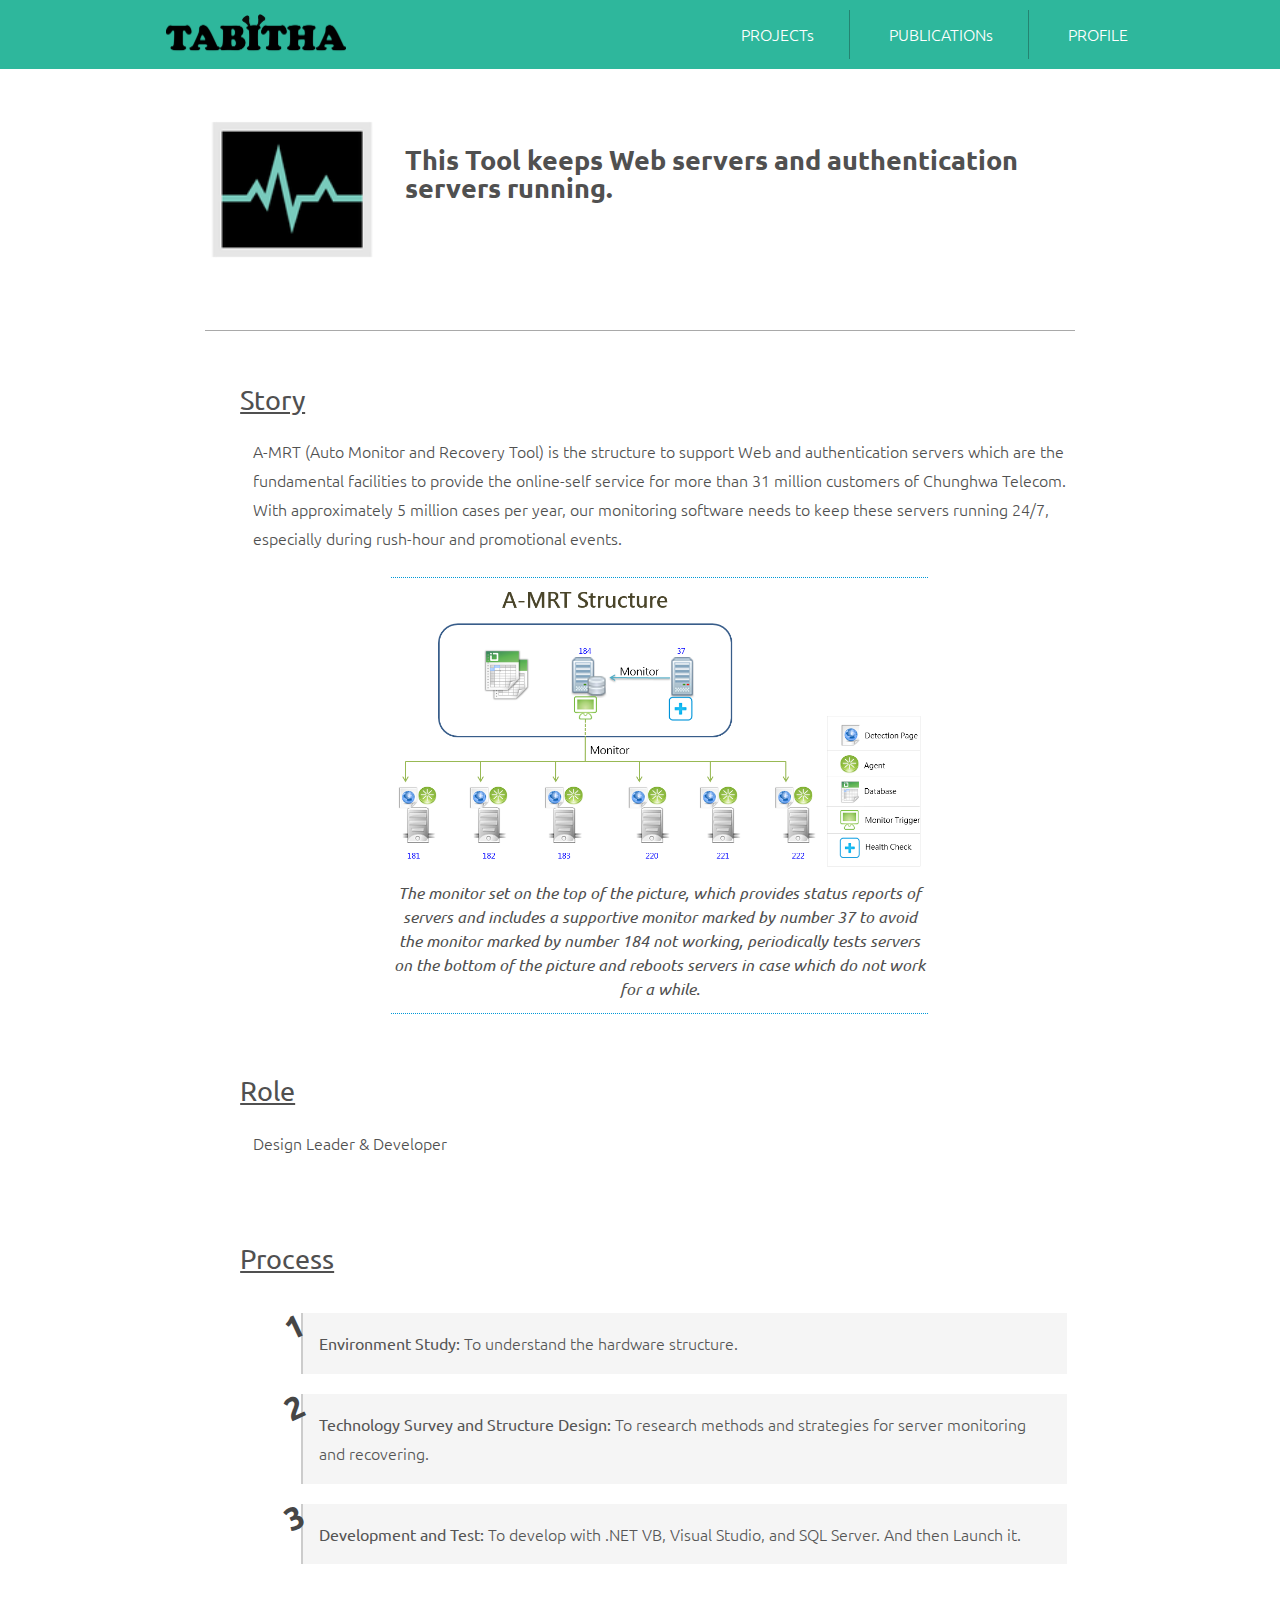
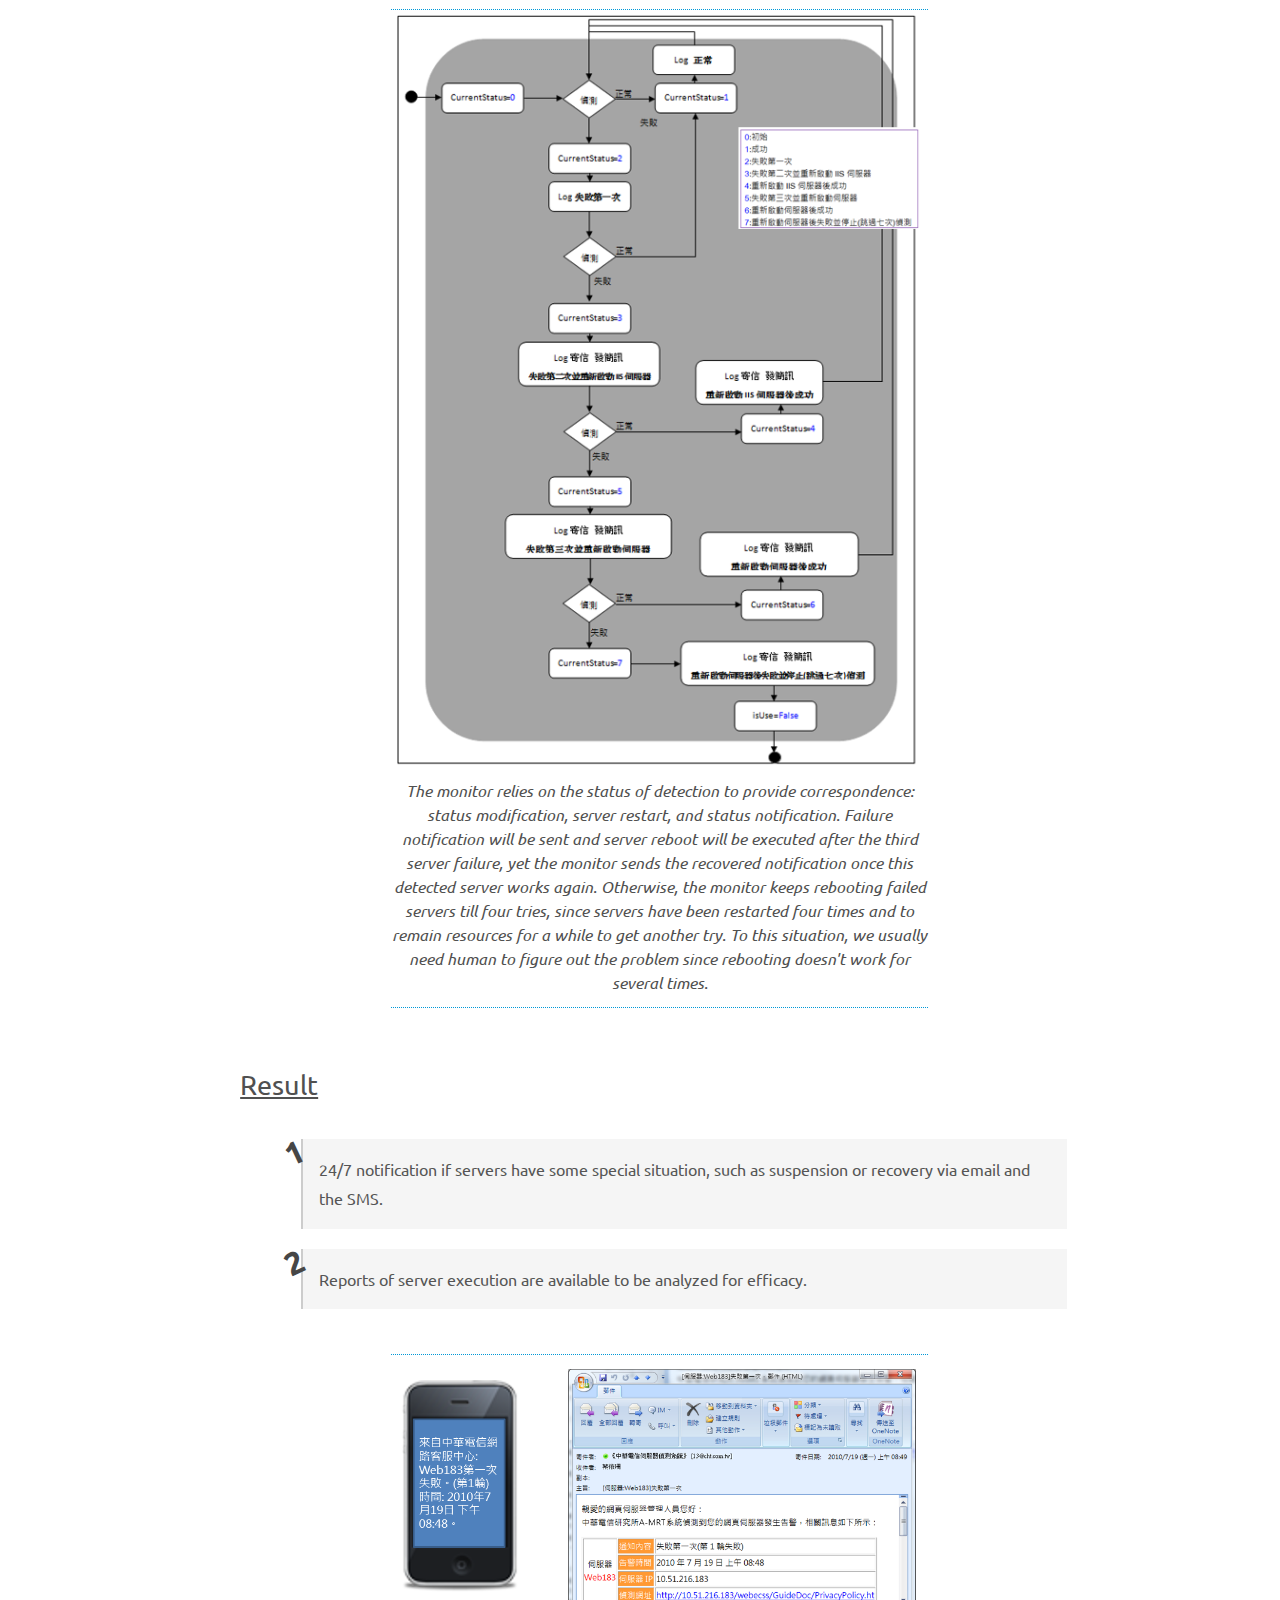
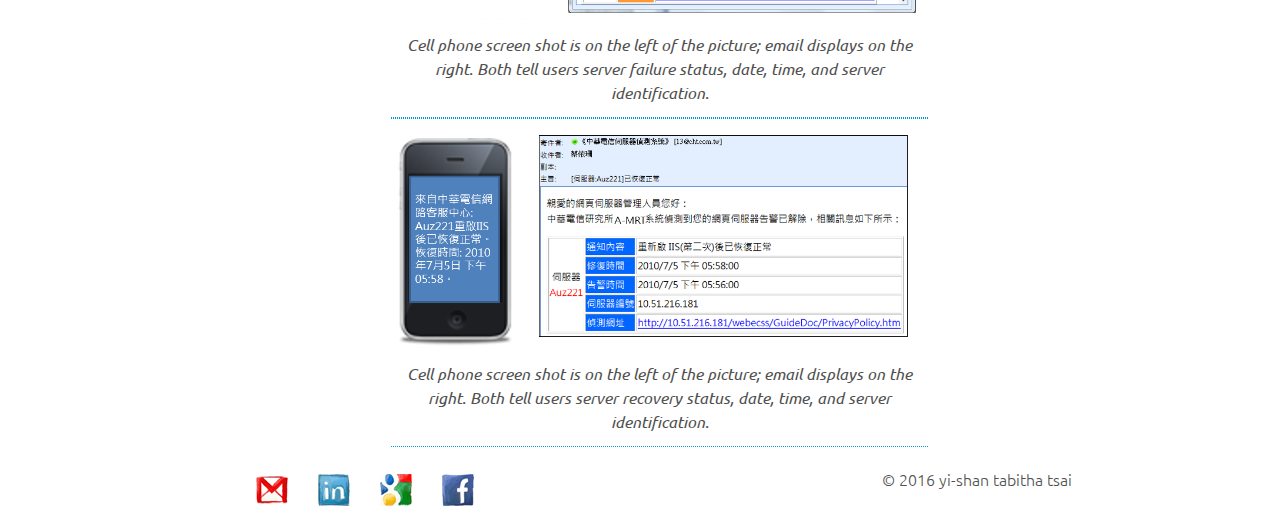
<file: blog/templates/blog/amrtT.html>
﻿<!DOCTYPE html>
<html xmlns="http://www.w3.org/1999/xhtml">
<head>
    <title>Monitor & Recovery Tool</title>
    <meta name="viewport" content="width=device-width, initial-scale=1.0" />

    <!-- CSS -->
    <link href='http://fonts.googleapis.com/css?family=Ubuntu:300,400,700,400italic' rel='stylesheet' type='text/css'>
    <link href='http://fonts.googleapis.com/css?family=Oswald:400,300,700' rel='stylesheet' type='text/css'>
    <link rel="stylesheet" href="Styles/commonT.css" />
    <link rel="stylesheet" href="Styles/navStyle.css" />

    <!-- favicon -->
    <!-- for FF, Chrome, Opera -->
    <link rel="icon" type="image/png" href="/images/icons/favicon-small.png" sizes="16x16" />
    <link rel="icon" type="image/png" href="/images/icons/favicon-large.png" sizes="32x32" />
    <!-- for IE -->
    <link rel="icon" type="image/x-icon" href="/images/icons/favicon.ico" />
    <link rel="shortcut icon" type="image/x-icon" href="/images/icons/favicon.ico" />

    <!-- Javascript -->
    <script src="Scripts/jquery-1.9.1.min.js"></script>
    <script src="Scripts/modernizr.custom.js"></script>
    <script>
        $(document).ready(function () {
            $("#nav-mobile").html($("#nav-main").html());
            $("#nav-trigger span").click(function () {
                if ($("nav#nav-mobile ul").hasClass("expanded")) {
                    $("nav#nav-mobile ul.expanded").removeClass("expanded").slideUp(250);
                    $(this).removeClass("open");
                } else {
                    $("nav#nav-mobile ul").addClass("expanded").slideDown(250);
                    $(this).addClass("open");
                }
            });
        });

    </script>
</head>
<body>
    <div id="wrapper">
        <div id="main">
            <div class="outerContainer">
                <div class="fixedMenuBar">
                    <div id="logo">
                        <a href="index.html">
                            <img src="images/common/Tabitha-i.png" class="logoIcon" /></a>
                    </div>
                    <div id="nav-trigger">
                        <span>Menu</span>
                    </div>
                    <nav id="nav-main">
                        <ul>
                            <li><a href="../index.html#projectsAnchor">PROJECTs</a></li>
                            <li><a href="../index.html#publicationsAnchor">PUBLICATIONs</a></li>
                            <li><a href="../index.html#profileAnchor">PROFILE</a></li>
                        </ul>
                    </nav>
                    <nav id="nav-mobile"></nav>
                </div>

                <div class="innerContainer">
                    <div class="line disappear"></div>
                    <header id="objective">
                        <img src="images/common/amrticon.png" />
                        <article>
                            <h1>This Tool keeps Web servers and authentication servers running.</h1>
                        </article>
                    </header>

                    <div class="line"></div>
                    <!--STORY-->
                    <section id="story">
                        <h2>Story</h2>
                        <article>
                            <header role="banner">
                                <p>A-MRT (Auto Monitor and Recovery Tool) is the structure to support Web and authentication servers which are the fundamental facilities to provide the online-self service for more than 31 million customers of Chunghwa Telecom. With approximately 5 million cases per year, our monitoring software needs to keep these servers running 24/7, especially during rush-hour and promotional events.</p>
                            </header>
                            <figure>
                                <img src="images/common/amrt.png" alt="The Structure of Monitoring"/>
                                <figcaption>The monitor set on the top of the picture, which provides status reports of servers and includes a supportive monitor marked by number 37 to avoid the monitor marked by number 184 not working, periodically tests servers on the bottom of the picture and reboots servers in case which do not work for a while.</figcaption>
                            </figure>
                        </article>
                    </section>

                    <!--ROLE-->
                    <section id="role">
                        <h2>Role</h2>
                        <article>
                            <header role="banner">
                                <p>Design Leader & Developer</p>
                            </header>
                        </article>
                    </section>

                    <!--PROCESS-->
                    <section id="process">
                        <h2>Process</h2>
                        <article>
                            <header role="banner">
                                <div class="divCenter">
                                    <ol class="tilted-list">
                                        <li><strong>Environment Study: </strong>To understand the hardware structure.</li>
                                        <li><strong>Technology Survey and Structure Design: </strong>To research methods and strategies for server monitoring and recovering.</li>
                                        <li><strong>Development and Test: </strong>To develop with .NET VB, Visual Studio, and SQL Server. And then Launch it.</li>
                                    </ol>
                                </div>
                            </header>
                            <figure>
                                <img src="images/common/flow and status desgin.png" alt="Status-driven Detection and Recovery" />
                                <figcaption>The monitor relies on the status of detection to provide correspondence: status modification, server restart, and status notification. Failure notification will be sent and server reboot will be executed after the third server failure, yet the monitor sends the recovered notification once this detected server works again. Otherwise, the monitor keeps rebooting failed servers till four tries, since servers have been restarted four times and to remain resources for a while to get another try. To this situation, we usually need human to figure out the problem since rebooting doesn't work for several times.</figcaption>
                            </figure>
                        </article>
                    </section>

                    <!--RESULT-->
                    <section id="result">
                        <h2>Result</h2>
                        <article>
                            <header role="banner">
                                <ol class="tilted-list">
                                    <li><strong>24/7 notification if servers have some special situation, such as suspension or recovery via email and the SMS.</strong></li>
                                    <li><strong>Reports of server execution are available to be analyzed for efficacy.</strong></li>
                                </ol>
                            </header>
                            <figure>
                                <img src="images/common/error notification over SMS message and email.png" alt="Error Notification over SMS Message and Email" />
                                <figcaption>Cell phone screen shot is on the left of the picture; email displays on the right. Both tell users server failure status, date, time, and server identification.</figcaption>
                            </figure>
                            <figure>
                                <img src="images/common/recovery notification over SMS message and email.png" alt="Recovery Notification over SMS Message and Email" />
                                <figcaption>Cell phone screen shot is on the left of the picture; email displays on the right. Both tell users server recovery status, date, time, and server identification.</figcaption>
                            </figure>
                        </article>
                    </section>
                </div>
            </div>
        </div>
        <!-- #main -->

        <!-- Footer -->
        <footer role="contentinfo" class="footer">
            <!-- Footer Links -->
            <ul class="footerLeft">
                <li><a href="mailto:bigtq13@gmail.com">
                    <img src="images/common/email.png" /></a></li>
                <li><a href="https://www.linkedin.com/pub/tabitha-tsai/74/805/ba">
                    <img src="images/common/linkedin.png" /></a></li>
                <li><a href="https://get.google.com/albumarchive/104127423831097898950?source=pwa">
                    <img src="images/common/flickr.png" /></a></li>
                <li><a href="https://www.facebook.com/tabitha.tsai">
                    <img src="images/common/facebook.png" /></a></li>
            </ul>
            <p class="footerRight">© 2016 yi-shan tabitha tsai</p>
        </footer>
        <!-- /footer -->
    </div>
    <!-- /#wrapper -->
</body>
</html>
</file>
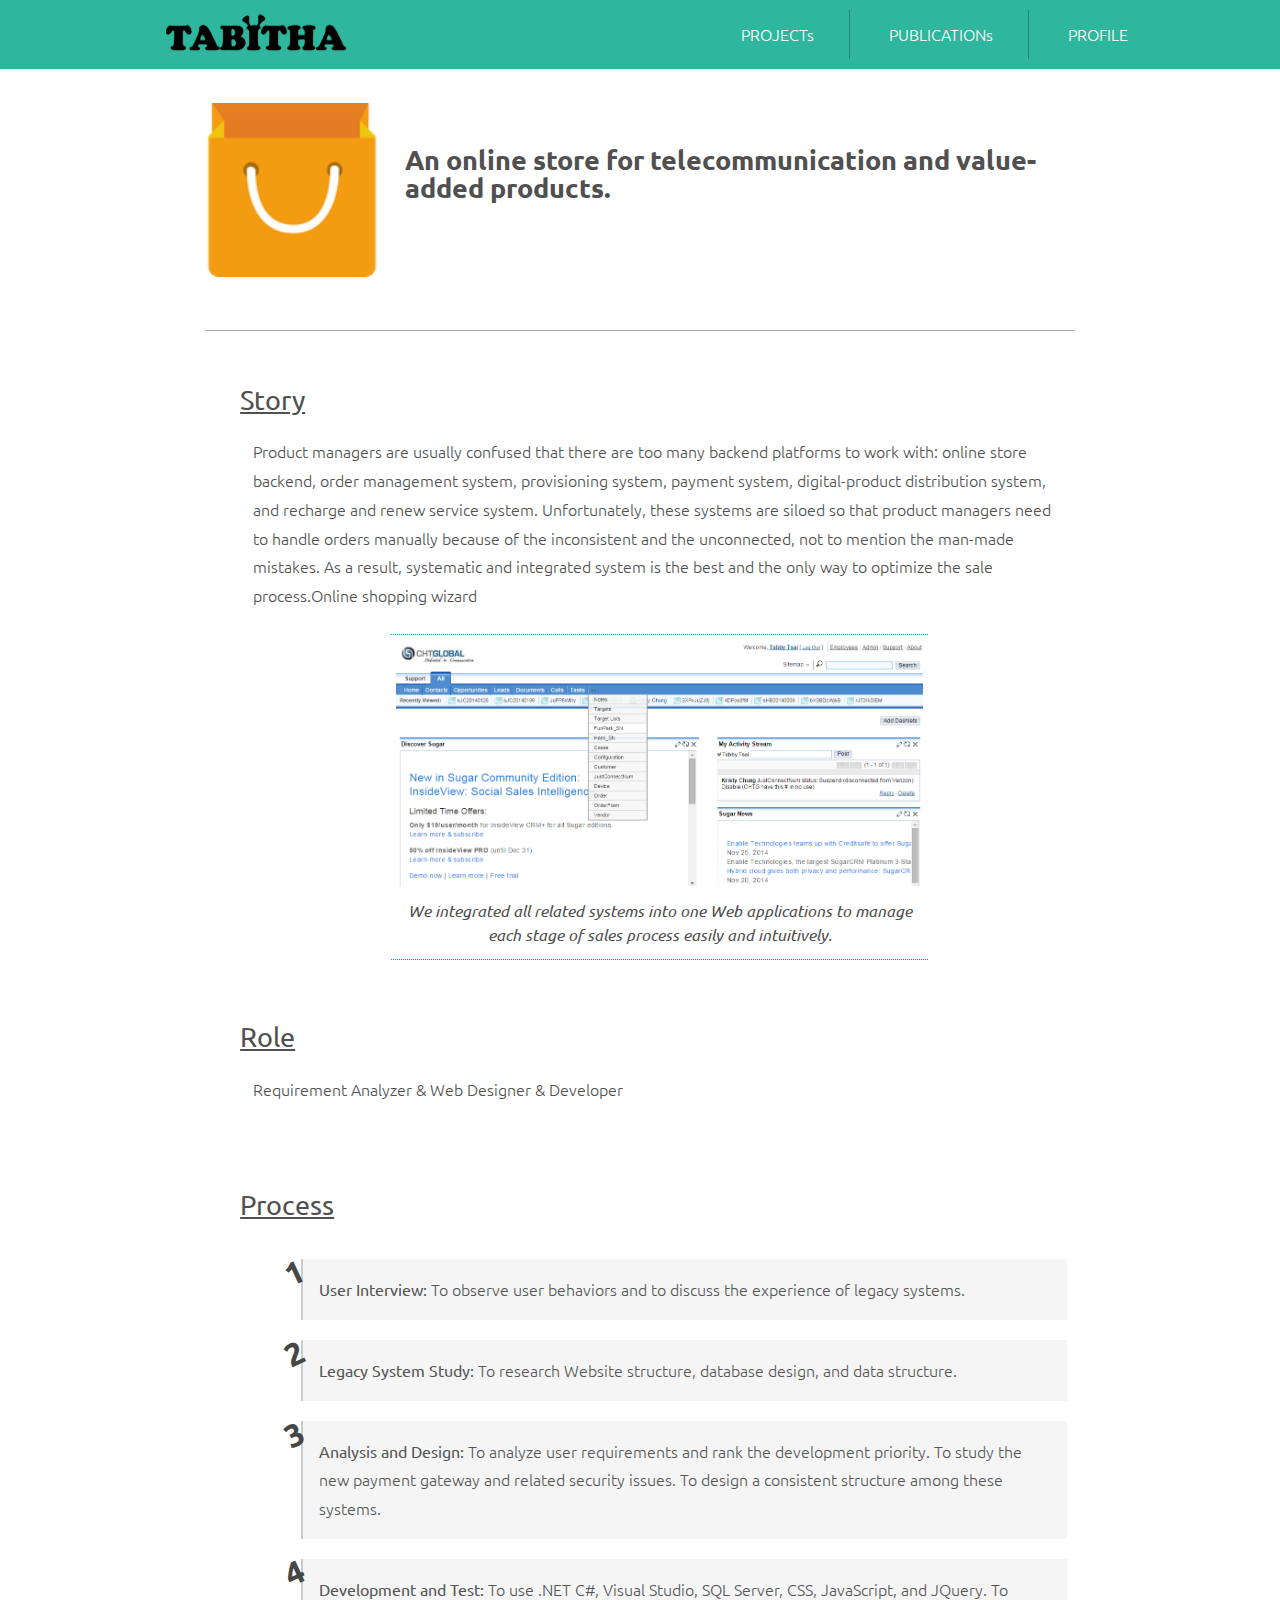
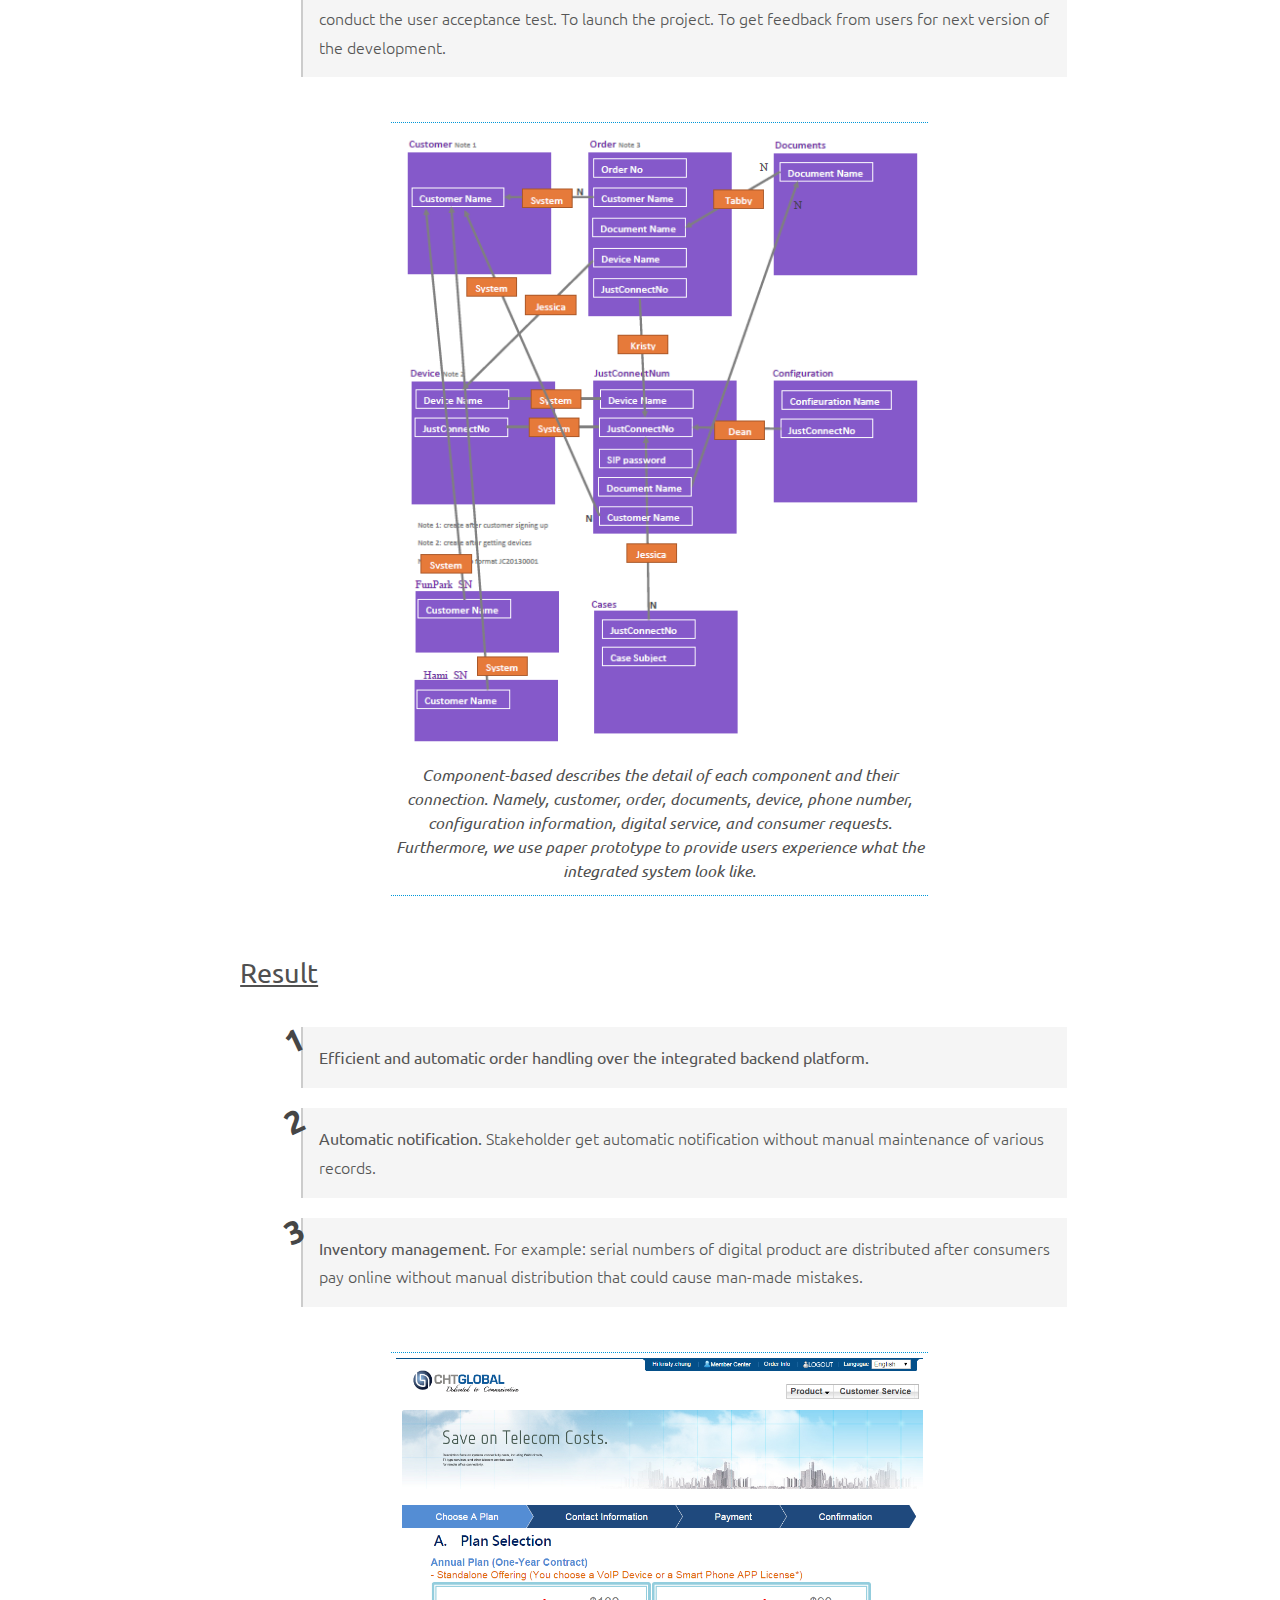
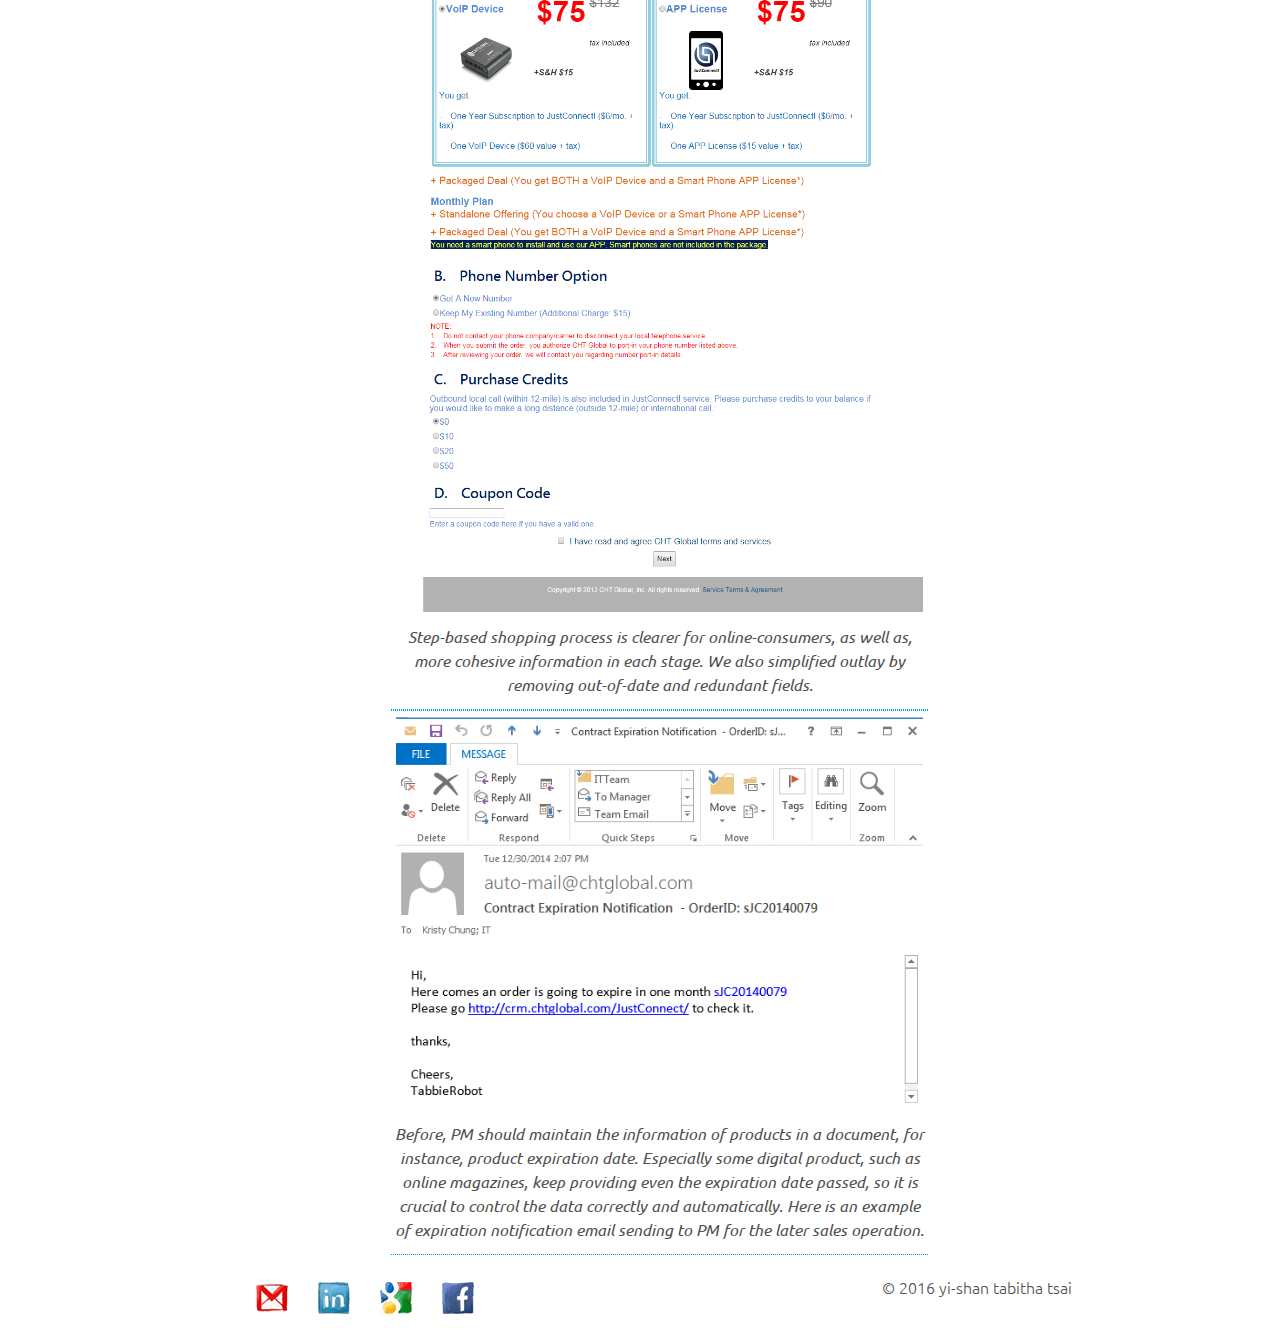
<file: blog/templates/blog/chtgstoreT.html>
﻿<!DOCTYPE html>
<html xmlns="http://www.w3.org/1999/xhtml">
<head>
    <title>CHTG Store</title>
    <meta name="viewport" content="width=device-width, initial-scale=1.0" />

    <!-- CSS -->
    <link href='http://fonts.googleapis.com/css?family=Ubuntu:300,400,700,400italic' rel='stylesheet' type='text/css'>
    <link href='http://fonts.googleapis.com/css?family=Oswald:400,300,700' rel='stylesheet' type='text/css'>
    <link rel="stylesheet" href="Styles/commonT.css" />
    <link rel="stylesheet" href="Styles/navStyle.css" />

    <!-- favicon -->
    <!-- for FF, Chrome, Opera -->
    <link rel="icon" type="image/png" href="/images/icons/favicon-small.png" sizes="16x16" />
    <link rel="icon" type="image/png" href="/images/icons/favicon-large.png" sizes="32x32" />
    <!-- for IE -->
    <link rel="icon" type="image/x-icon" href="/images/icons/favicon.ico" />
    <link rel="shortcut icon" type="image/x-icon" href="/images/icons/favicon.ico" />

    <!-- Javascript -->
    <script src="Scripts/jquery-1.9.1.min.js"></script>
    <script src="Scripts/modernizr.custom.js"></script>
    <script>
        $(document).ready(function () {
            $("#nav-mobile").html($("#nav-main").html());
            $("#nav-trigger span").click(function () {
                if ($("nav#nav-mobile ul").hasClass("expanded")) {
                    $("nav#nav-mobile ul.expanded").removeClass("expanded").slideUp(250);
                    $(this).removeClass("open");
                } else {
                    $("nav#nav-mobile ul").addClass("expanded").slideDown(250);
                    $(this).addClass("open");
                }
            });
        });

    </script>
</head>
<body>
    <div id="wrapper">
        <div id="main">
            <div class="outerContainer">
                <div class="fixedMenuBar">
                    <div id="logo">
                        <a href="index.html">
                            <img src="images/common/Tabitha-i.png" class="logoIcon" /></a>
                    </div>
                    <div id="nav-trigger">
                        <span>Menu</span>
                    </div>
                    <nav id="nav-main">
                        <ul>
                            <li><a href="../index.html#projectsAnchor">PROJECTs</a></li>
                            <li><a href="../index.html#publicationsAnchor">PUBLICATIONs</a></li>
                            <li><a href="../index.html#profileAnchor">PROFILE</a></li>
                        </ul>
                    </nav>
                    <nav id="nav-mobile"></nav>
                </div>
                <div class="innerContainer">
                    <div class="line disappear"></div>
                    <header id="objective">
                        <img src="images/common/chtgstoreicon.png" />
                        <article>
                            <h1>An online store for telecommunication and value-added products.</h1>
                        </article>
                    </header>

                    <div class="line"></div>
                    <!--STORY-->
                    <section id="story">
                        <h2>Story</h2>
                        <article>
                            <header role="banner">
                                <p>Product managers are usually confused that there are too many backend platforms to work with: online store backend, order management system, provisioning system, payment system, digital-product distribution system, and recharge and renew service system. Unfortunately, these systems are siloed so that product managers need to handle orders manually because of the inconsistent and the unconnected, not to mention the man-made mistakes. As a result, systematic and integrated system is the best and the only way to optimize the sale process.Online shopping wizard</p>
                            </header>
                            <figure>
                                <img src="images/common/integrated backend system for management of customer and order and inventory and provision.png" alt="Integrated Backend System for Management of Customer, Order, Inventory, Provisioning, and so on" />
                                <figcaption>We integrated all related systems into one Web applications to manage each stage of sales process easily and intuitively.</figcaption>
                            </figure>
                        </article>
                    </section>

                    <!--ROLE-->
                    <section id="role">
                        <h2>Role</h2>
                        <article>
                            <header role="banner">
                                <p>Requirement Analyzer & Web Designer & Developer</p>
                            </header>
                        </article>
                    </section>

                    <!--PROCESS-->
                    <section id="process">
                        <h2>Process</h2>
                        <article>
                            <header role="banner">
                                <div class="divCenter">
                                    <ol class="tilted-list">
                                        <li><strong>User Interview: </strong>To observe user behaviors and to discuss the experience of legacy systems.</li>
                                        <li><strong>Legacy System Study: </strong>To research Website structure, database design, and data structure.</li>
                                        <li><strong>Analysis and Design: </strong>To analyze user requirements and rank the development priority. To study the new payment gateway and related security issues. To design a consistent structure among these systems.</li>
                                        <li><strong>Development and Test: </strong>To use .NET C#, Visual Studio, SQL Server, CSS, JavaScript, and JQuery. To conduct the user acceptance test. To launch the project. To get feedback from users for next version of the development.</li>
                                    </ol>
                                </div>
                            </header>
                            <figure>
                                <img src="images/common/integrated backend system design.png" alt="The Connection between Systems" />
                                <figcaption>Component-based describes the detail of each component and their connection. Namely, customer, order, documents, device, phone number, configuration information, digital service, and consumer requests. Furthermore, we use paper prototype to provide users experience what the integrated system look like.</figcaption>
                            </figure>
                        </article>
                    </section>

                    <!--RESULT-->
                    <section id="result">
                        <h2>Result</h2>
                        <article>
                            <header role="banner">
                                <ol class="tilted-list">
                                    <li><strong>Efficient and automatic order handling over the integrated backend platform. </strong></li>
                                    <li><strong>Automatic notification. </strong>Stakeholder get automatic notification without manual maintenance of various records.</li>
                                    <li><strong>Inventory management. </strong>For example: serial numbers of digital product are distributed after consumers pay online without manual distribution that could cause man-made mistakes.</li>
                                </ol>
                            </header>
                            <figure>
                                <img src="images/common/online shopping wizard.png" alt="Online Shopping Wizard" />
                                <figcaption>Step-based shopping process is clearer for online-consumers, as well as, more cohesive information in each stage. We also simplified outlay by removing out-of-date and redundant fields.</figcaption>
                            </figure>
                            <figure>
                                <img src="images/common/service expiration notification.png" alt="Service Expiration Notification" />
                                <figcaption>Before, PM should maintain the information of products in a document, for instance, product expiration date. Especially some digital product, such as online magazines, keep providing even the expiration date passed, so it is crucial to control the data correctly and automatically. Here is an example of expiration notification email sending to PM for the later sales operation.</figcaption>
                            </figure>
                        </article>
                    </section>
                </div>
            </div>
        </div>
        <!-- #main -->


        <!-- Footer -->
        <footer role="contentinfo" class="footer">
            <!-- Footer Links -->
            <ul class="footerLeft">
                <li><a href="mailto:bigtq13@gmail.com">
                    <img src="images/common/email.png" /></a></li>
                <li><a href="https://www.linkedin.com/pub/tabitha-tsai/74/805/ba">
                    <img src="images/common/linkedin.png" /></a></li>
                <li><a href="https://get.google.com/albumarchive/104127423831097898950?source=pwa">
                    <img src="images/common/flickr.png" /></a></li>
                <li><a href="https://www.facebook.com/tabitha.tsai">
                    <img src="images/common/facebook.png" /></a></li>
            </ul>
            <p class="footerRight">© 2016 yi-shan tabitha tsai</p>
        </footer>
        <!-- /footer -->
    </div>
    <!-- /#wrapper -->
</body>
</html>
</file>
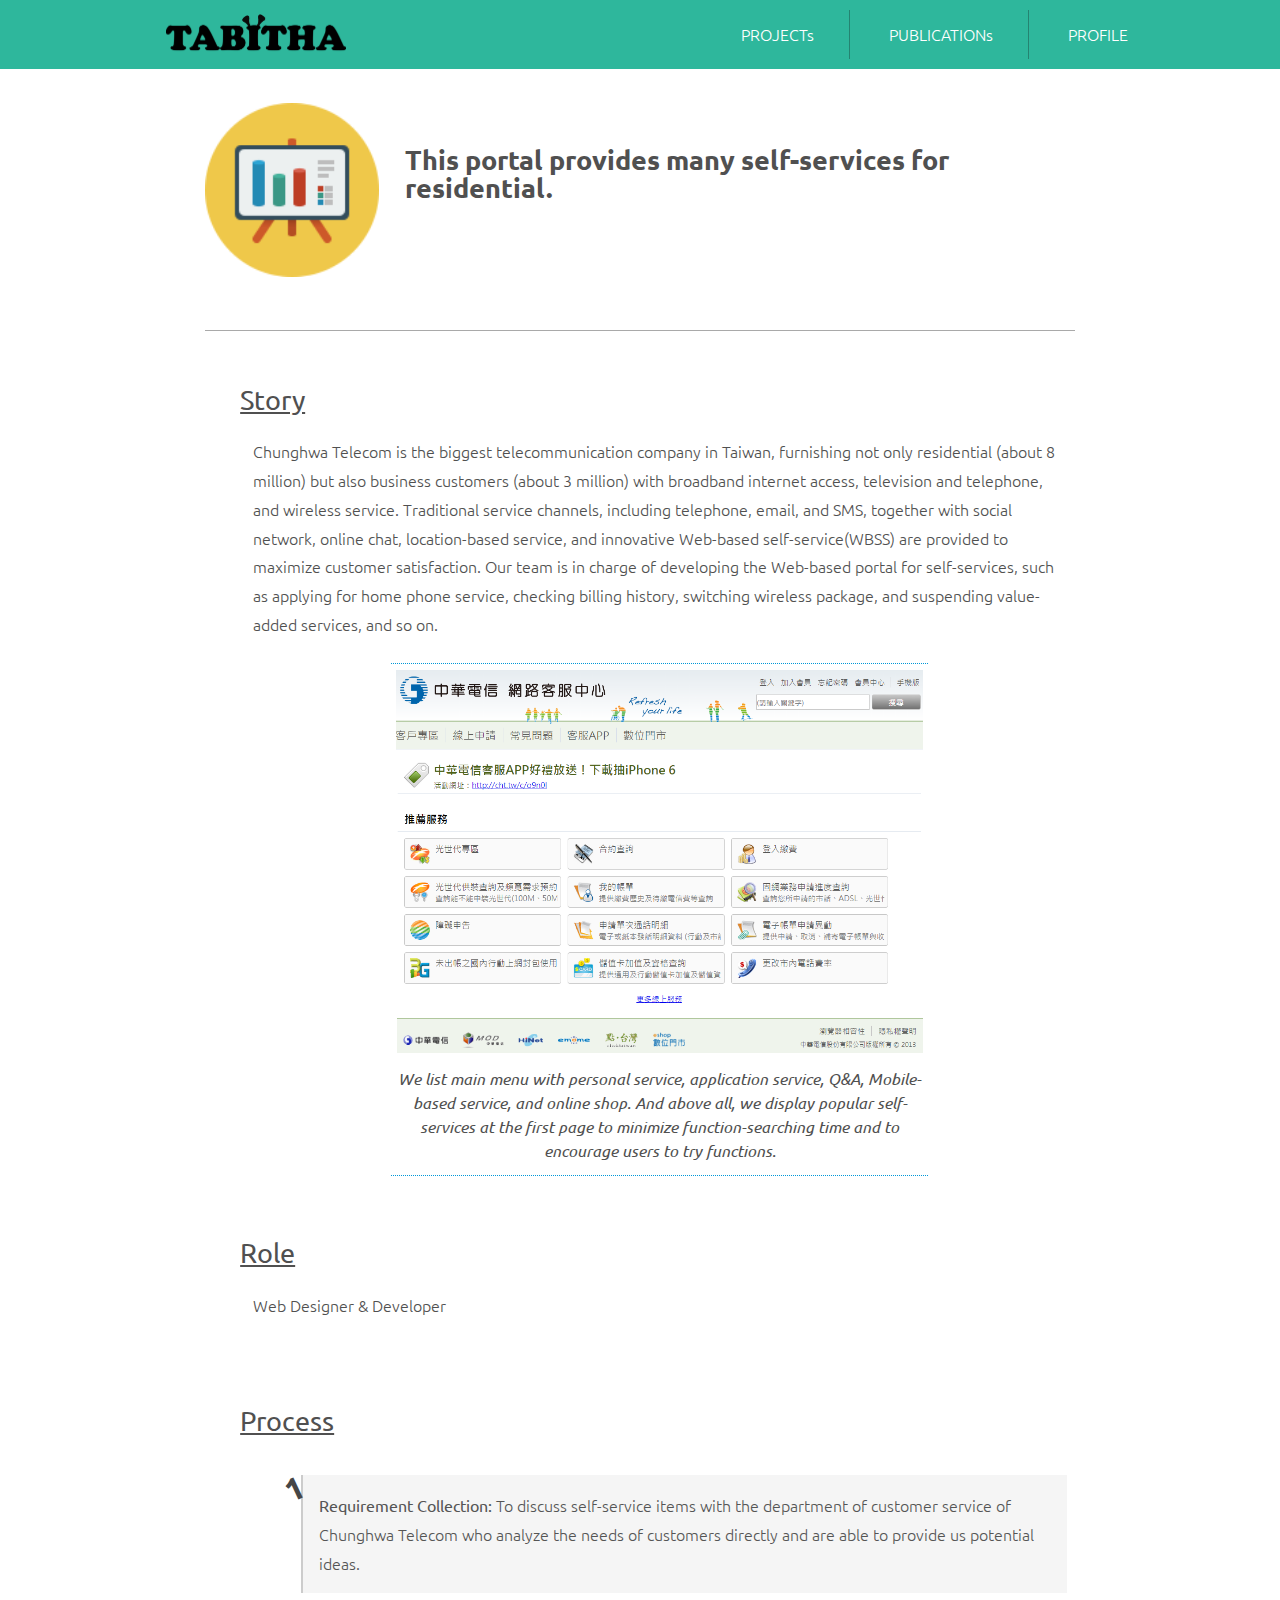
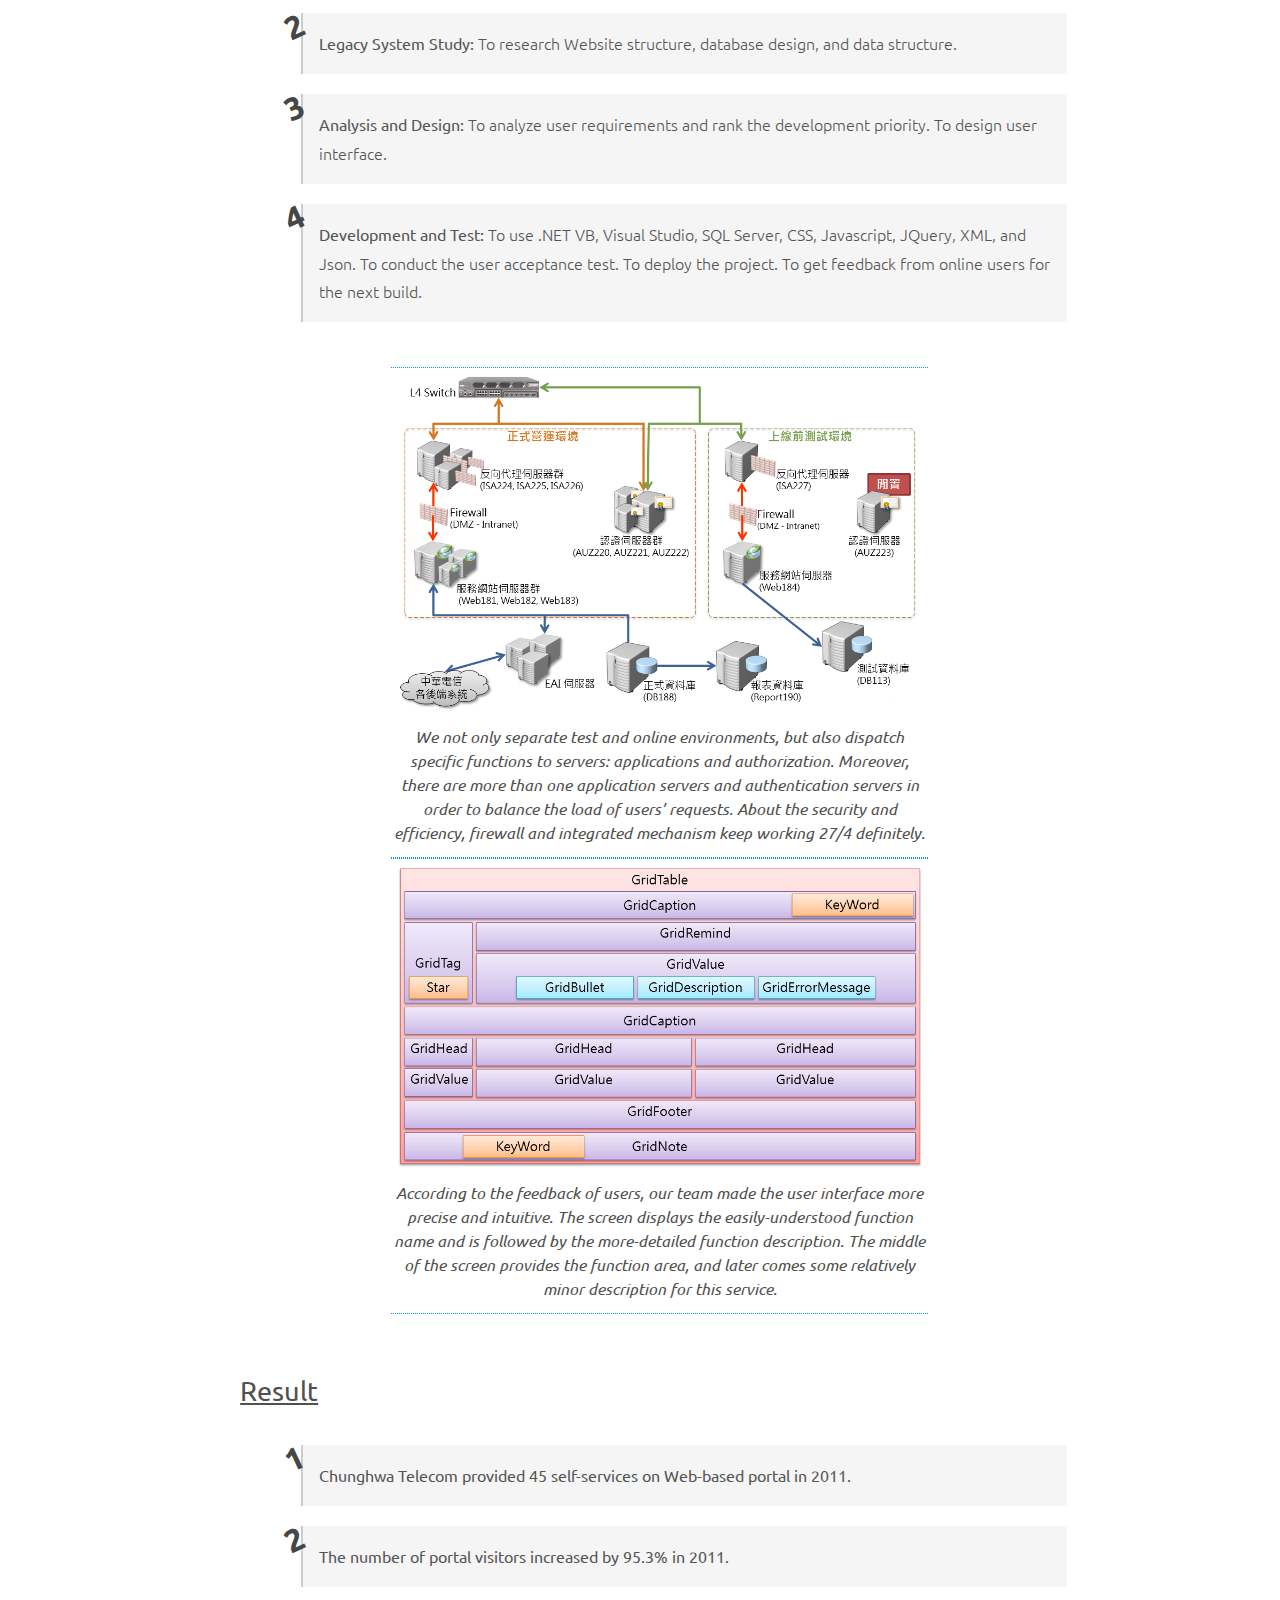
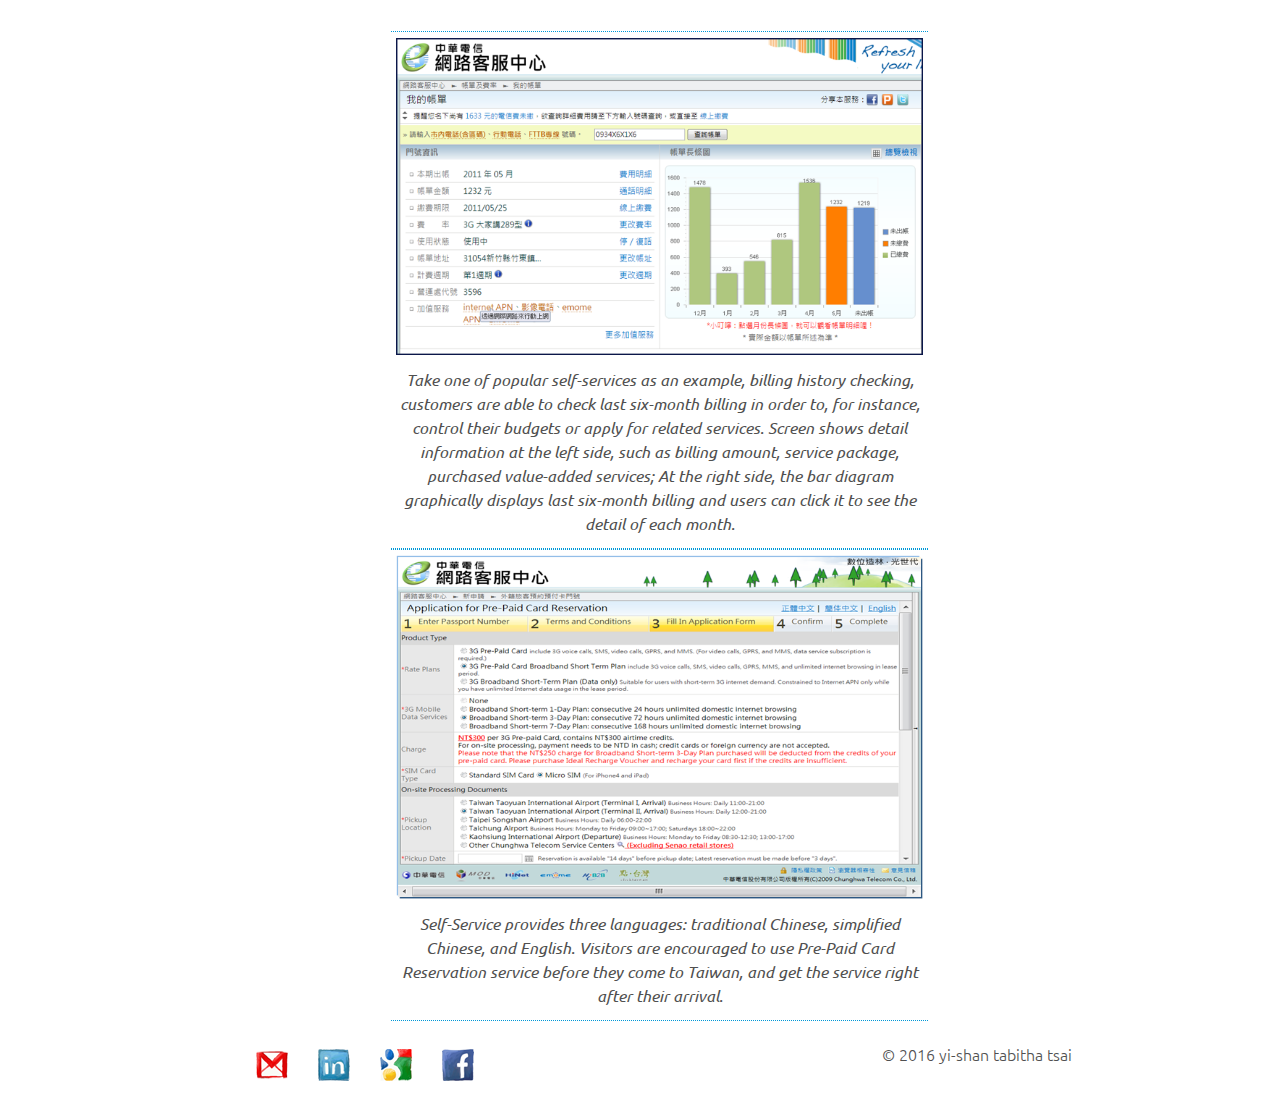
<file: blog/templates/blog/chtselfserviceT.html>
﻿<!DOCTYPE html>
<html xmlns="http://www.w3.org/1999/xhtml">
<head>
    <title>CHT Self-Service</title>
    <meta name="viewport" content="width=device-width, initial-scale=1.0" />

    <!-- CSS -->
    <link href='http://fonts.googleapis.com/css?family=Ubuntu:300,400,700,400italic' rel='stylesheet' type='text/css'>
    <link href='http://fonts.googleapis.com/css?family=Oswald:400,300,700' rel='stylesheet' type='text/css'>
    <link rel="stylesheet" href="Styles/commonT.css" />
    <link rel="stylesheet" href="Styles/navStyle.css" />

    <!-- favicon -->
    <!-- for FF, Chrome, Opera -->
    <link rel="icon" type="image/png" href="/images/icons/favicon-small.png" sizes="16x16" />
    <link rel="icon" type="image/png" href="/images/icons/favicon-large.png" sizes="32x32" />
    <!-- for IE -->
    <link rel="icon" type="image/x-icon" href="/images/icons/favicon.ico" />
    <link rel="shortcut icon" type="image/x-icon" href="/images/icons/favicon.ico" />

    <!-- Javascript -->
    <script src="Scripts/jquery-1.9.1.min.js"></script>
    <script src="Scripts/modernizr.custom.js"></script>
    <script>
        $(document).ready(function () {
            $("#nav-mobile").html($("#nav-main").html());
            $("#nav-trigger span").click(function () {
                if ($("nav#nav-mobile ul").hasClass("expanded")) {
                    $("nav#nav-mobile ul.expanded").removeClass("expanded").slideUp(250);
                    $(this).removeClass("open");
                } else {
                    $("nav#nav-mobile ul").addClass("expanded").slideDown(250);
                    $(this).addClass("open");
                }
            });
        });

    </script>
</head>
<body>
    <div id="wrapper">
        <div id="main">
            <div class="outerContainer">
                <div class="fixedMenuBar">
                    <div id="logo">
                        <a href="index.html">
                            <img src="images/common/Tabitha-i.png" class="logoIcon" /></a>
                    </div>
                    <div id="nav-trigger">
                        <span>Menu</span>
                    </div>
                    <nav id="nav-main">
                        <ul>
                            <li><a href="../index.html#projectsAnchor">PROJECTs</a></li>
                            <li><a href="../index.html#publicationsAnchor">PUBLICATIONs</a></li>
                            <li><a href="../index.html#profileAnchor">PROFILE</a></li>
                        </ul>
                    </nav>
                    <nav id="nav-mobile"></nav>
                </div>

                <div class="innerContainer">
                    <div class="line disappear"></div>
                    <header id="objective">
                        <img src="images/common/chtselfserviceicon.png" />
                        <article>
                            <h1>This portal provides many self-services for residential.</h1>
                        </article>
                    </header>

                    <div class="line"></div>
                    <!--STORY-->
                    <section id="story">
                        <h2>Story</h2>
                        <article>
                            <header role="banner">
                                <p>Chunghwa Telecom is the biggest telecommunication company in Taiwan, furnishing not only residential (about 8 million) but also business customers (about 3 million) with broadband internet access, television and telephone, and wireless service. Traditional service channels, including telephone, email, and SMS, together with social network, online chat, location-based service, and innovative Web-based self-service(WBSS) are provided to maximize customer satisfaction. Our team is in charge of developing the Web-based portal for self-services, such as applying for home phone service, checking billing history, switching wireless package, and suspending value-added services, and so on.</p>
                            </header>
                            <figure>
                                <img src="images/common/chtselfservice.png" alt="Main Menu of Online Self-Services" />
                                <figcaption>We list main menu with personal service, application service, Q&A, Mobile-based service, and online shop. And above all, we display popular self-services at the first page to minimize function-searching time and to encourage users to try functions.</figcaption>
                            </figure>
                        </article>
                    </section>

                    <!--ROLE-->
                    <section id="role">
                        <h2>Role</h2>
                        <article>
                            <header role="banner">
                                <p>Web Designer & Developer</p>
                            </header>
                        </article>
                    </section>

                    <!--PROCESS-->
                    <section id="process">
                        <h2>Process</h2>
                        <article>
                            <header role="banner">
                                <div class="divCenter">
                                    <ol class="tilted-list">
                                        <li><strong>Requirement Collection: </strong>To discuss self-service items with the department of customer service of Chunghwa Telecom who analyze the needs of customers directly and are able to provide us potential ideas.</li>
                                        <li><strong>Legacy System Study: </strong>To research Website structure, database design, and data structure.</li>
                                        <li><strong>Analysis and Design: </strong>To analyze user requirements and rank the development priority. To design user interface.</li>
                                        <li><strong>Development and Test: </strong>To use .NET VB, Visual Studio, SQL Server, CSS, Javascript, JQuery, XML, and Json. To conduct the user acceptance test. To deploy the project. To get feedback from online users for the next build.</li>
                                    </ol>
                                </div>
                            </header>
                            <figure>
                                <img src="images/common/server design with load-balancing.png" alt="Server Designed with Environment-Separating, Load-Balancing, Security-Protecting" />
                                <figcaption>We not only separate test and online environments, but also dispatch specific functions to servers: applications and authorization. Moreover, there are more than one application servers and authentication servers in order to balance the load of users’ requests. About the security and efficiency, firewall and integrated mechanism keep working 27/4 definitely.</figcaption>
                            </figure>
                            <figure>
                                <img src="images/common/user interface design.png" alt="User Interface Design" />
                                <figcaption>According to the feedback of users, our team made the user interface more precise and intuitive. The screen displays the easily-understood function name and is followed by the more-detailed function description. The middle of the screen provides the function area, and later comes some relatively minor description for this service.</figcaption>
                            </figure>
                        </article>
                    </section>

                    <!--RESULT-->
                    <section id="result">
                        <h2>Result</h2>
                        <article>
                            <header role="banner">
                                <ol class="tilted-list">
                                    <li><strong>Chunghwa Telecom provided 45 self-services on Web-based portal in 2011.</strong></li>
                                    <li><strong>The number of portal visitors increased by 95.3% in 2011.</strong></li>
                                </ol>
                            </header>
                            <figure>
                                <img src="images/common/checking billing history page.png" alt="Billing History Checking Page" />
                                <figcaption>Take one of popular self-services as an example, billing history checking, customers are able to check last six-month billing in order to, for instance, control their budgets or apply for related services. Screen shows detail information at the left side, such as billing amount, service package, purchased value-added services; At the right side, the bar diagram graphically displays last six-month billing and users can click it to see the detail of each month.</figcaption>
                            </figure>
                            <figure>
                                <img src="images/common/pre-paid card reservation for foreigner visitors.png" alt="Pre-Paid Card Reservation for Visitors" />
                                <figcaption>Self-Service provides three languages: traditional Chinese, simplified Chinese, and English. Visitors are encouraged to use Pre-Paid Card Reservation service before they come to Taiwan, and get the service right after their arrival.</figcaption>
                            </figure>
                        </article>
                    </section>
                </div>
            </div>
        </div>
        <!-- #main -->


        <!-- Footer -->
        <footer role="contentinfo" class="footer">
            <!-- Footer Links -->
            <ul class="footerLeft">
                <li><a href="mailto:bigtq13@gmail.com">
                    <img src="images/common/email.png" /></a></li>
                <li><a href="https://www.linkedin.com/pub/tabitha-tsai/74/805/ba">
                    <img src="images/common/linkedin.png" /></a></li>
                <li><a href="https://get.google.com/albumarchive/104127423831097898950?source=pwa">
                    <img src="images/common/flickr.png" /></a></li>
                <li><a href="https://www.facebook.com/tabitha.tsai">
                    <img src="images/common/facebook.png" /></a></li>
            </ul>
            <p class="footerRight">© 2016 yi-shan tabitha tsai</p>
        </footer>
        <!-- /footer -->
    </div>
    <!-- /#wrapper -->
</body>
</html>
</file>
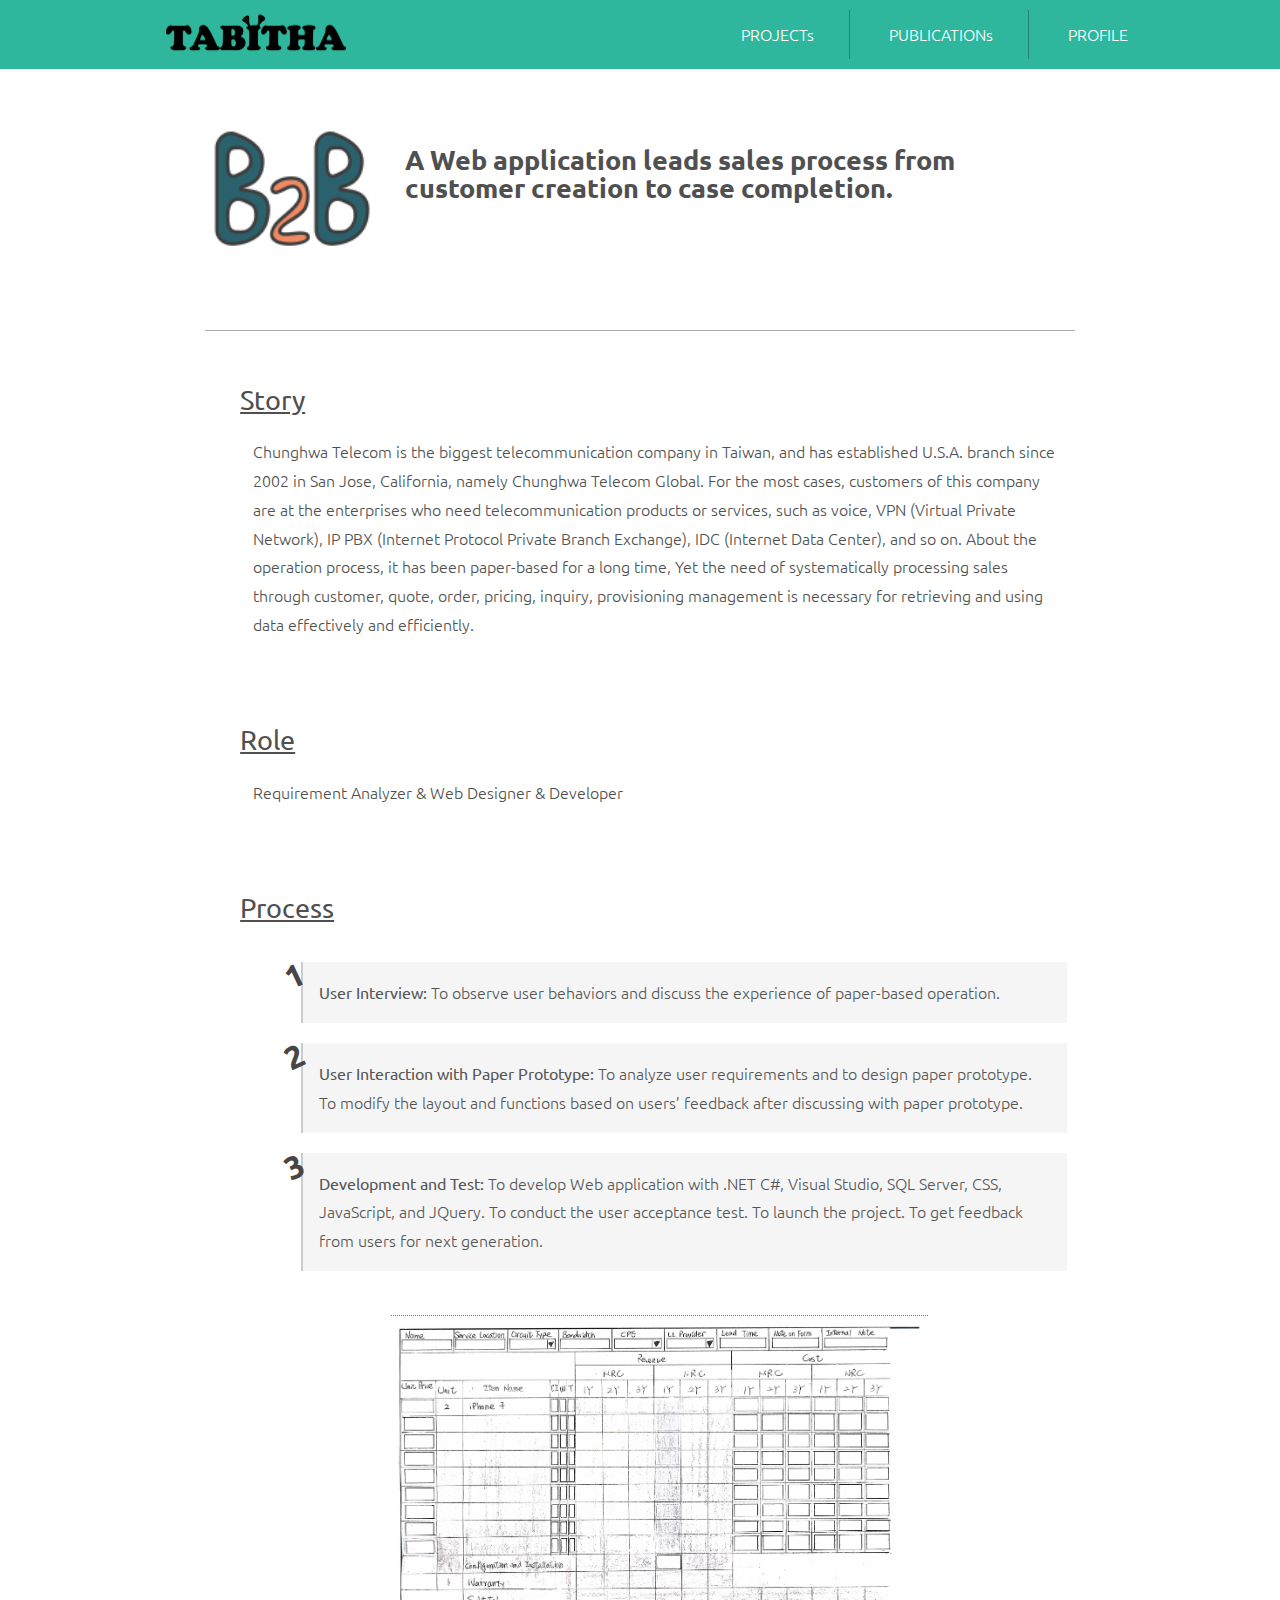
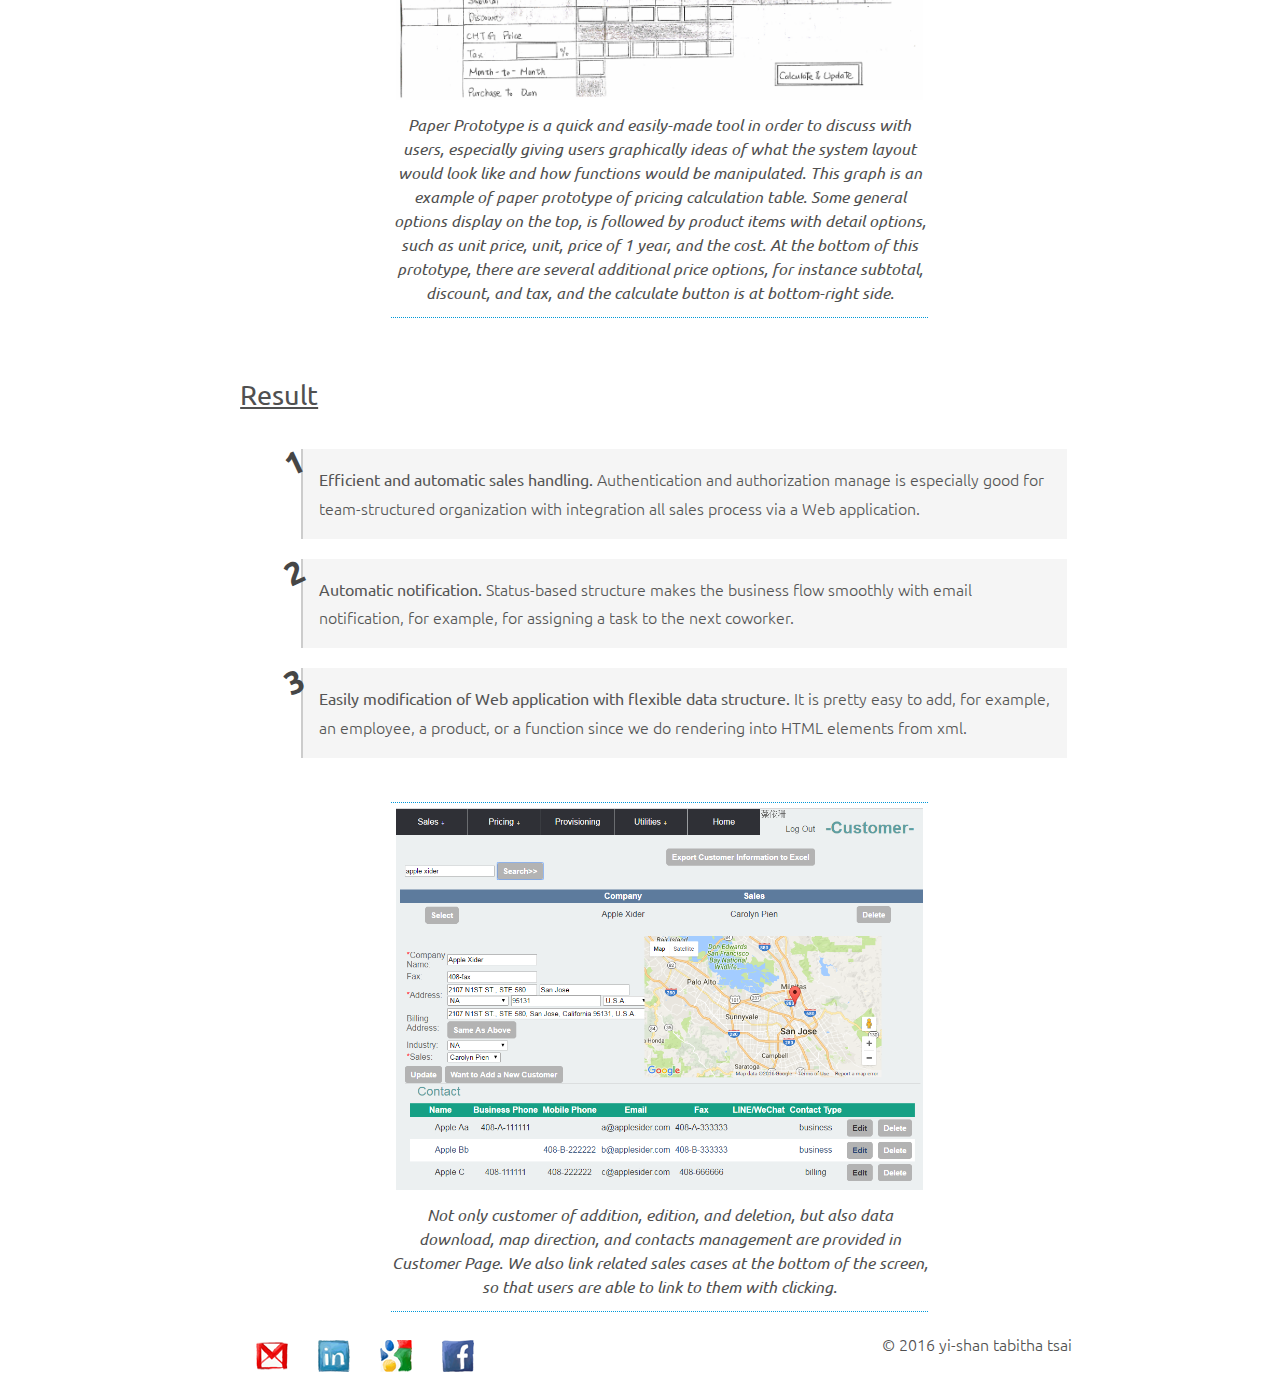
<file: blog/templates/blog/eipT.html>
﻿<!DOCTYPE html>
<html xmlns="http://www.w3.org/1999/xhtml">
<head>
    <title>Enterprise Integrated Portal</title>
    <meta name="viewport" content="width=device-width, initial-scale=1.0" />

    <!-- CSS -->
    <link href='http://fonts.googleapis.com/css?family=Ubuntu:300,400,700,400italic' rel='stylesheet' type='text/css'>
    <link href='http://fonts.googleapis.com/css?family=Oswald:400,300,700' rel='stylesheet' type='text/css'>
    <link rel="stylesheet" href="Styles/commonT.css" />
    <link rel="stylesheet" href="Styles/navStyle.css" />

    <!-- favicon -->
    <!-- for FF, Chrome, Opera -->
    <link rel="icon" type="image/png" href="/images/icons/favicon-small.png" sizes="16x16" />
    <link rel="icon" type="image/png" href="/images/icons/favicon-large.png" sizes="32x32" />
    <!-- for IE -->
    <link rel="icon" type="image/x-icon" href="/images/icons/favicon.ico" />
    <link rel="shortcut icon" type="image/x-icon" href="/images/icons/favicon.ico" />

    <!-- Javascript -->
    <script src="Scripts/jquery-1.9.1.min.js"></script>
    <script src="Scripts/modernizr.custom.js"></script>
    <script>
        $(document).ready(function () {
            $("#nav-mobile").html($("#nav-main").html());
            $("#nav-trigger span").click(function () {
                if ($("nav#nav-mobile ul").hasClass("expanded")) {
                    $("nav#nav-mobile ul.expanded").removeClass("expanded").slideUp(250);
                    $(this).removeClass("open");
                } else {
                    $("nav#nav-mobile ul").addClass("expanded").slideDown(250);
                    $(this).addClass("open");
                }
            });
        });

    </script>
</head>
<body>
    <div id="wrapper">
        <div id="main">
            <div class="outerContainer">
                <div class="fixedMenuBar">
                    <div id="logo">
                        <a href="index.html">
                            <img src="images/common/Tabitha-i.png" class="logoIcon" /></a>
                    </div>
                    <div id="nav-trigger">
                        <span>Menu</span>
                    </div>
                    <nav id="nav-main">
                        <ul>
                            <li><a href="../index.html#projectsAnchor">PROJECTs</a></li>
                            <li><a href="../index.html#publicationsAnchor">PUBLICATIONs</a></li>
                            <li><a href="../index.html#profileAnchor">PROFILE</a></li>
                        </ul>
                    </nav>
                    <nav id="nav-mobile"></nav>
                </div>
                <div class="innerContainer">
                    <div class="line disappear"></div>
                    <header id="objective">
                        <img src="images/common/eipicon.png" />
                        <article>
                            <h1>A Web application leads sales process from customer creation to case completion.</h1>
                        </article>
                    </header>

                    <div class="line"></div>
                    <!--STORY-->
                    <section id="story">
                        <h2>Story</h2>
                        <article>
                            <header role="banner">
                                <p>Chunghwa Telecom is the biggest telecommunication company in Taiwan, and has established U.S.A. branch since 2002 in San Jose, California, namely Chunghwa Telecom Global. For the most cases, customers of this company are at the enterprises who need telecommunication products or services, such as voice, VPN (Virtual Private Network), IP PBX (Internet Protocol Private Branch Exchange), IDC (Internet Data Center), and so on. About the operation process, it has been paper-based for a long time, Yet the need of systematically processing sales through customer, quote, order, pricing, inquiry, provisioning management is necessary for retrieving and using data effectively and efficiently.</p>
                            </header>
                        </article>
                    </section>

                    <!--ROLE-->
                    <section id="role">
                        <h2>Role</h2>
                        <article>
                            <header role="banner">
                                <p>Requirement Analyzer & Web Designer & Developer</p>
                            </header>
                        </article>
                    </section>

                    <!--PROCESS-->
                    <section id="process">
                        <h2>Process</h2>
                        <article>
                            <header role="banner">
                                <div class="divCenter">
                                    <ol class="tilted-list">
                                        <li><strong>User Interview: </strong>To observe user behaviors and discuss the experience of paper-based operation.</li>
                                        <li><strong>User Interaction with Paper Prototype: </strong>To analyze user requirements and to design paper prototype. To modify the layout and functions based on users’ feedback after discussing with paper prototype.</li>
                                        <li><strong>Development and Test: </strong>To develop Web application with .NET C#, Visual Studio, SQL Server, CSS, JavaScript, and JQuery. To conduct the user acceptance test. To launch the project. To get feedback from users for next generation.</li>
                                    </ol>
                                </div>
                            </header>
                            <figure>
                                <img src="images/common/paper prototype.png" alt="Paper Prototype of Calculation Table"/>
                                <figcaption>Paper Prototype is a quick and easily-made tool in order to discuss with users, especially giving users graphically ideas of what the system layout would look like and how functions would be manipulated. This graph is an example of paper prototype of pricing calculation table. Some general options display on the top, is followed by product items with detail options, such as unit price, unit, price of 1 year, and the cost. At the bottom of this prototype, there are several additional price options, for instance subtotal, discount, and tax, and the calculate button is at bottom-right side.</figcaption>
                            </figure>
                        </article>
                    </section>

                    <!--RESULT-->
                    <section id="result">
                        <h2>Result</h2>
                        <article>
                            <header role="banner">
                                <ol class="tilted-list">
                                    <li><strong>Efficient and automatic sales handling. </strong>Authentication and authorization manage is especially good for team-structured organization with integration all sales process via a Web application.</li>
                                    <li><strong>Automatic notification. </strong>Status-based structure makes the business flow smoothly with email notification, for example, for assigning a task to the next coworker.</li>
                                    <li><strong>Easily modification of Web application with flexible data structure. </strong>It is pretty easy to add, for example, an employee, a product, or a function since we do rendering into HTML elements from xml.</li>
                                </ol>
                            </header>
                            <figure>
                                <img src="images/common/customer page.png" alt="The Management of Customer"/>
                                <figcaption>Not only customer of addition, edition, and deletion, but also data download, map direction, and contacts management are provided in Customer Page. We also link related sales cases at the bottom of the screen, so that users are able to link to them with clicking.</figcaption>
                            </figure>
                        </article>
                    </section>
                </div>
            </div>
        </div>
        <!-- #main -->


        <!-- Footer -->
        <footer role="contentinfo" class="footer">
            <!-- Footer Links -->
            <ul class="footerLeft">
                <li><a href="mailto:bigtq13@gmail.com">
                    <img src="images/common/email.png" /></a></li>
                <li><a href="https://www.linkedin.com/pub/tabitha-tsai/74/805/ba">
                    <img src="images/common/linkedin.png" /></a></li>
                <li><a href="https://get.google.com/albumarchive/104127423831097898950?source=pwa">
                    <img src="images/common/flickr.png" /></a></li>
                <li><a href="https://www.facebook.com/tabitha.tsai">
                    <img src="images/common/facebook.png" /></a></li>
            </ul>
            <p class="footerRight">© 2016 yi-shan tabitha tsai</p>
        </footer>
        <!-- /footer -->
    </div>
    <!-- /#wrapper -->
</body>
</html>
</file>
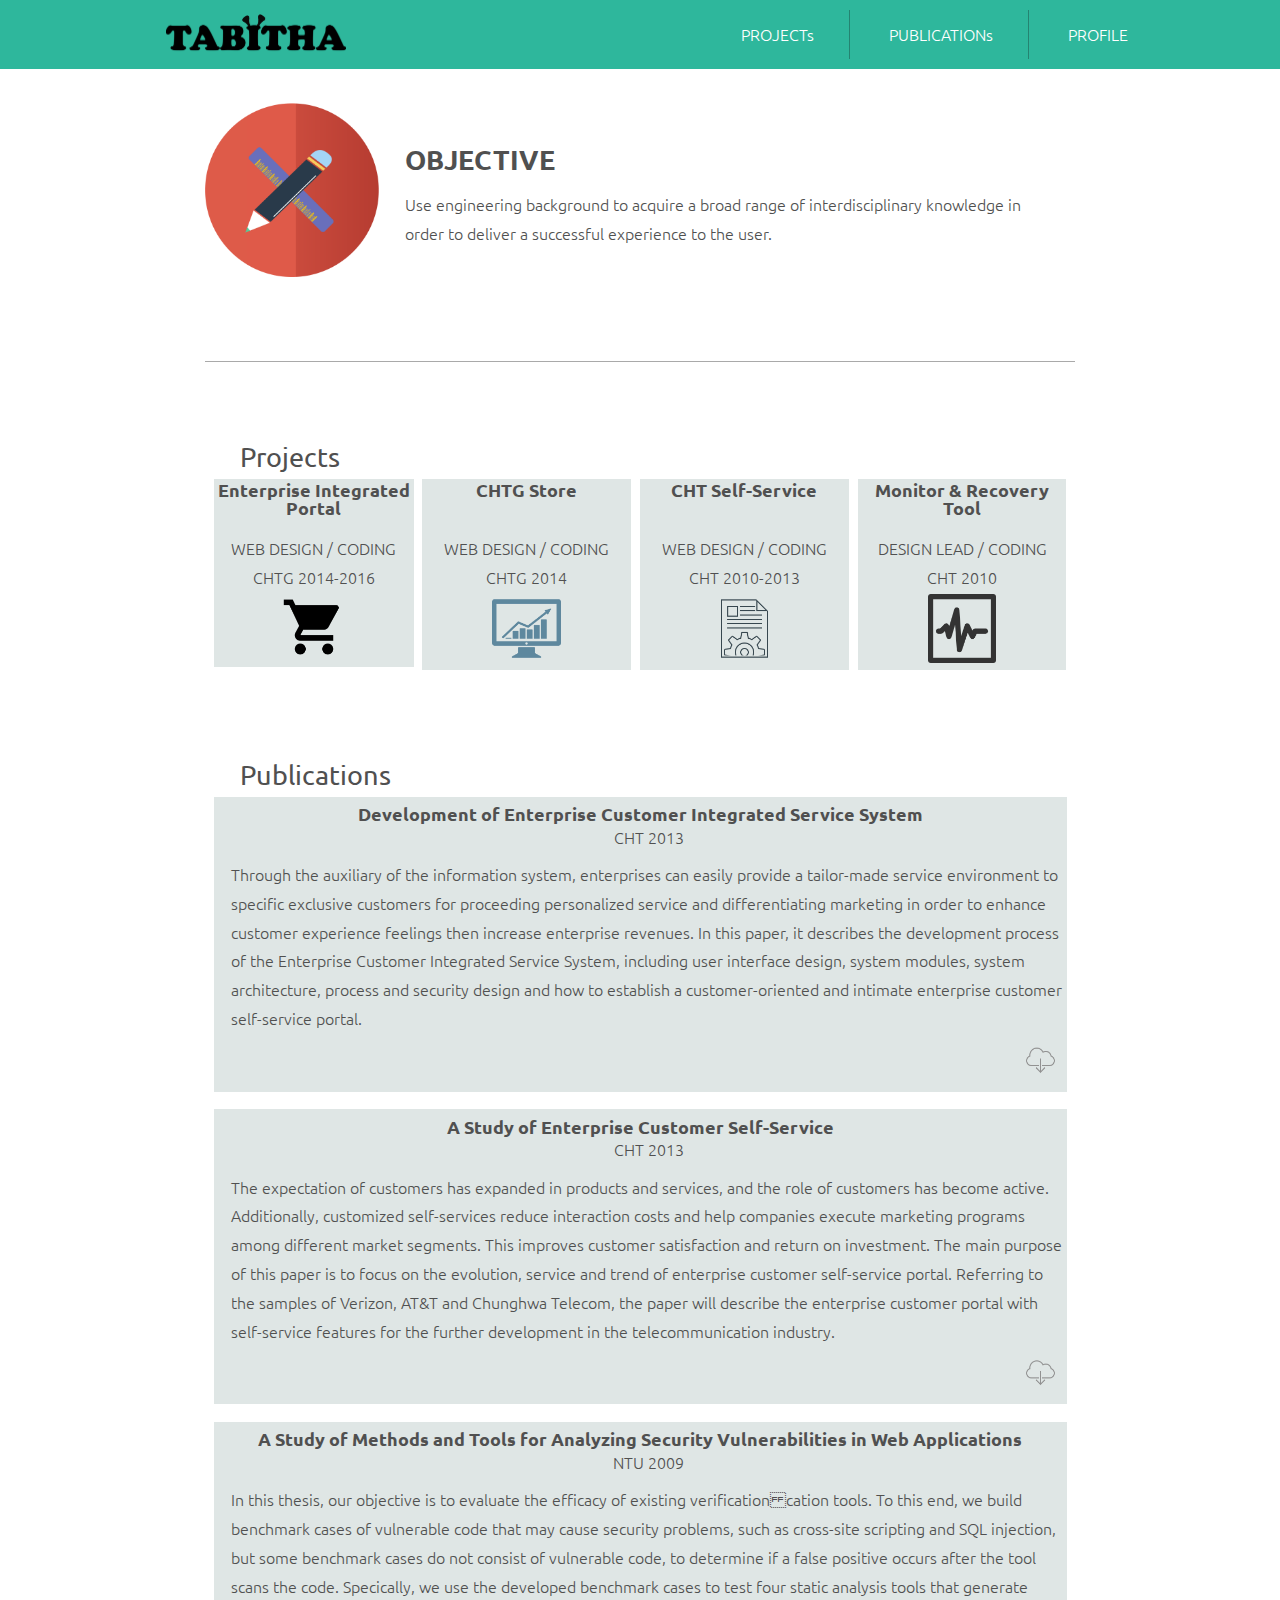
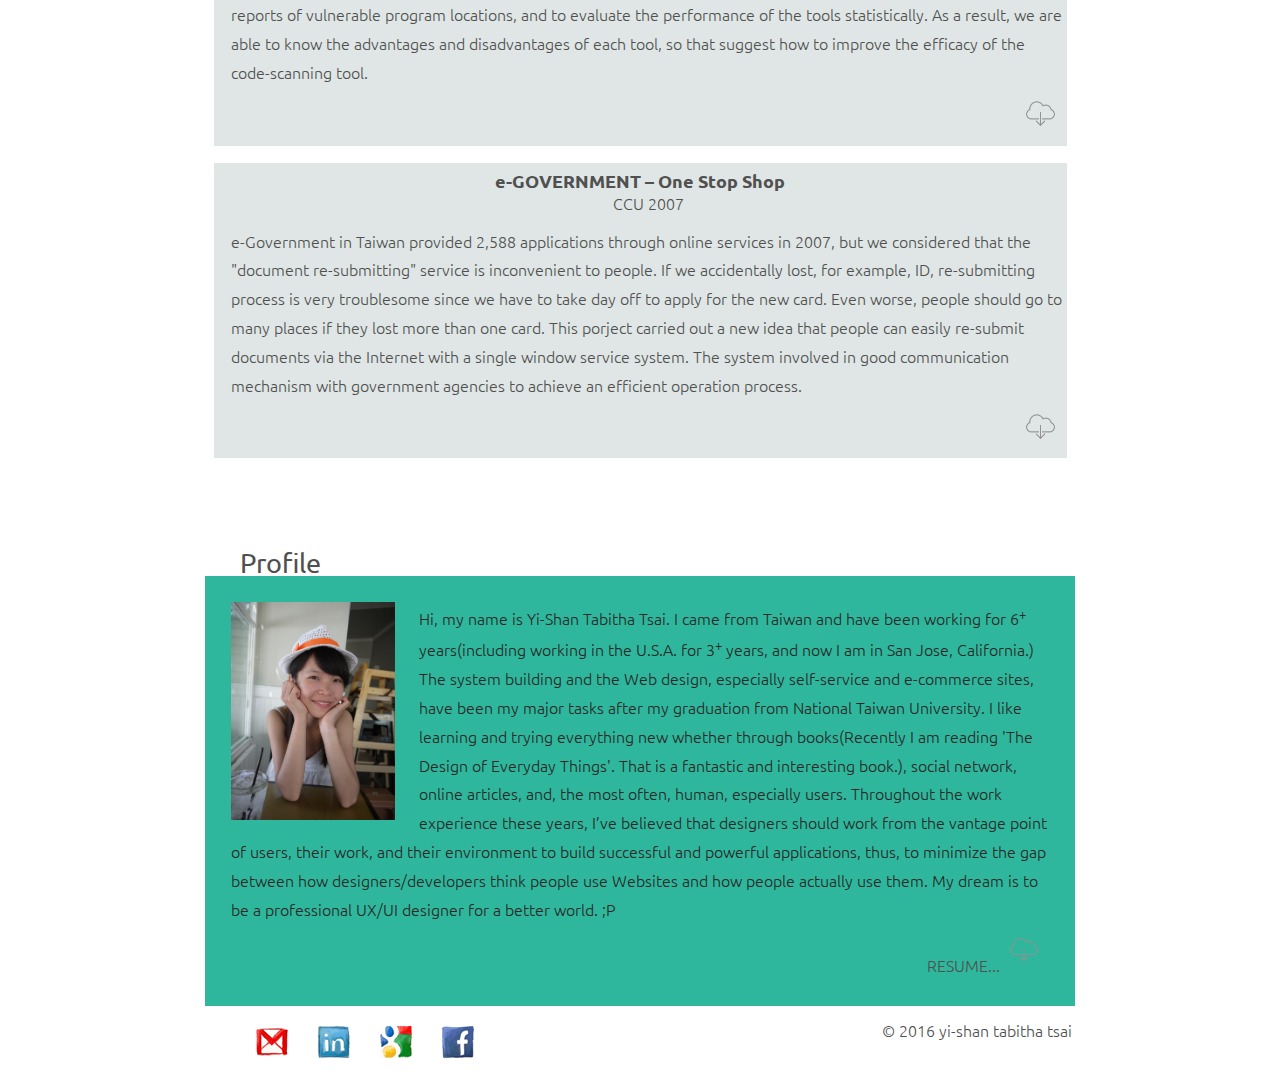
<file: blog/templates/blog/post_list.html>
﻿<!DOCTYPE html>
<html xmlns="http://www.w3.org/1999/xhtml">
<head>
    <title>Yi-Shan Tabitha Tsai</title>
    <meta name="viewport" content="width=device-width, initial-scale=1.0" />

    <!-- CSS -->
    <link href='http://fonts.googleapis.com/css?family=Ubuntu:300,400,700,400italic' rel='stylesheet' type='text/css'>
    <link href='http://fonts.googleapis.com/css?family=Oswald:400,300,700' rel='stylesheet' type='text/css'>
    <link rel="stylesheet" href="Styles/commonT.css" />
    <link rel="stylesheet" href="Styles/navStyle.css" />

    <!-- favicon -->
    <!-- for FF, Chrome, Opera -->
    <link rel="icon" type="image/png" href="/images/icons/favicon-small.png" sizes="16x16" />
    <link rel="icon" type="image/png" href="/images/icons/favicon-large.png" sizes="32x32" />
    <!-- for IE -->
    <link rel="icon" type="image/x-icon" href="/images/icons/favicon.ico" />
    <link rel="shortcut icon" type="image/x-icon" href="/images/icons/favicon.ico" />

    <!-- Javascript -->
    <script src="Scripts/jquery-1.9.1.min.js"></script>
    <script src="Scripts/modernizr.custom.js"></script>
    <script>
        $(document).ready(function () {
            $("#nav-mobile").html($("#nav-main").html());
            $("#nav-trigger span").click(function () {
                if ($("nav#nav-mobile ul").hasClass("expanded")) {
                    $("nav#nav-mobile ul.expanded").removeClass("expanded").slideUp(250);
                    $(this).removeClass("open");
                } else {
                    $("nav#nav-mobile ul").addClass("expanded").slideDown(250);
                    $(this).addClass("open");
                }
            });
            $('.hoverSeduction').hover(function () { $(this).addClass('hoverPicture'); },
                                                  function () { $(this).removeClass('hoverPicture'); });
        });

    </script>
</head>
<body>
    <div id="wrapper">
        <div id="main">
            <div class="outerContainer">
                <div class="fixedMenuBar">
                    <a href="index.html">
                        <div id="logo">
                            <img src="images/common/Tabitha-i.png" class="logoIcon" />
                        </div>
                    </a>
                    <div id="nav-trigger">
                        <span>Menu</span>
                    </div>
                    <nav id="nav-main">
                        <ul>
                            <li><a href="#projectsAnchor">PROJECTs</a></li>
                            <li><a href="#publicationsAnchor">PUBLICATIONs</a></li>
                            <li><a href="#profileAnchor">PROFILE</a></li>
                        </ul>
                    </nav>
                    <nav id="nav-mobile"></nav>
                </div>
                <div class="innerContainer">
                    <div class="line disappear"></div>
                    <header id="objective">
                        <img src="images/common/design.png" />
                        <article>
                            <h1>OBJECTIVE</h1>
                            <p>Use engineering background to acquire a broad range of interdisciplinary knowledge in order to deliver a successful experience to the user. </p>
                        </article>
                    </header>

                    <!-- Projects -->
                    <div class="line"></div>
                    <section id="projects">
                        <h2 id="projectsAnchor">Projects</h2>
                        <!--EIP-->
                        <a href="eipT.html">
                            <article class="hoverSeduction topLeft">
                                <header role="banner">
                                    <h3>Enterprise Integrated Portal</h3>
                                    <p>WEB DESIGN / CODING</p>
                                    <p>CHTG 2014-2016</p>
                                </header>
                                <div class="linkPicture">
                                    <img src="images/common/chtgstore-small.png" alt="" class="smallLinkPicture" />
                                </div>
                            </article>
                        </a>

                        <!--CHTGSTORE-->
                        <a href="chtgstoreT.html">
                            <article class="hoverSeduction topRight">
                                <header role="banner">
                                    <h3>CHTG Store</h3>
                                    <p>WEB DESIGN / CODING</p>
                                    <p>CHTG 2014</p>
                                </header>
                                <div class="linkPicture">
                                    <img src="images/common/eip-small.png" alt="" class="smallLinkPicture" />
                                </div>
                            </article>
                        </a>

                        <!--CHTSELFSERVICE-->
                        <a href="chtselfserviceT.html">
                            <article class="hoverSeduction bottomLeft">
                                <header role="banner">
                                    <h3>CHT Self-Service</h3>
                                    <p>WEB DESIGN / CODING</p>
                                    <p>CHT 2010-2013</p>
                                </header>
                                <div class="linkPicture">
                                    <img src="images/common/chtselfservice-small.png" alt="" class="smallLinkPicture" />
                                </div>
                            </article>
                        </a>

                        <!--AMRT-->
                        <a href="amrtT.html">
                            <article class="hoverSeduction bottomRight">
                                <header role="banner">
                                    <h3>Monitor & Recovery Tool</h3>
                                    <p>DESIGN LEAD / CODING</p>
                                    <p>CHT 2010</p>
                                </header>
                                <div class="linkPicture">
                                    <img src="images/common/amrt-small.png" alt="" class="smallLinkPicture" />
                                </div>
                            </article>
                        </a>
                    </section>

                    <!-- Publications -->
                    <section id="publications">
                        <h2 id="publicationsAnchor">Publications</h2>
                        <!--Development of Enterprise Customer Integrated Service System-->
                        <article>
                            <header role="banner">
                                <h3>Development of Enterprise Customer Integrated Service System</h3>
                                <p>CHT 2013</p>
                            </header>
                            <div class="publicationContent">
                                <p>Through the auxiliary of the information system, enterprises can easily provide a tailor-made service environment to specific exclusive customers for proceeding personalized service and differentiating marketing in order to enhance customer experience feelings then increase enterprise revenues. In this paper, it describes the development process of the Enterprise Customer Integrated Service System, including user interface design, system modules, system architecture, process and security design and how to establish a customer-oriented and intimate enterprise customer self-service portal.</p>
                                <a href="Development of Enterprise Customer Integrated Service System.pdf" target="_blank">
                                    <img class="smallDownloadPicture" src="images/common/download.png" alt="" /></a>
                            </div>
                        </article>

                        <!--Enterprise Customer Self-Service-->
                        <article>
                            <header role="banner">
                                <h3>A Study of Enterprise Customer Self-Service</h3>
                                <p>CHT 2013</p>
                            </header>
                            <div class="publicationContent">
                                <p>The expectation of customers has expanded in products and services, and the role of customers has become active. Additionally, customized self-services reduce interaction costs and help companies execute marketing programs among different market segments. This improves customer satisfaction and return on investment. The main purpose of this paper is to focus on the evolution, service and trend of enterprise customer self-service portal. Referring to the samples of Verizon, AT&T and Chunghwa Telecom, the paper will describe the enterprise customer portal with self-service features for the further development in the telecommunication industry.</p>
                                <a href="A Study of Enterprise Customer Self Service.pdf" target="_blank">
                                    <img class="smallDownloadPicture" src="images/common/download.png" alt="" /></a>
                            </div>
                        </article>

                        <!--THESIS-->
                        <article>
                            <header role="banner">
                                <h3>A Study of Methods and Tools for Analyzing Security Vulnerabilities in Web Applications</h3>
                                <p>NTU 2009</p>
                            </header>
                            <div class="publicationContent">
                                <p>In this thesis, our objective is to evaluate the efficacy of existing verificationcation tools. To this end, we build benchmark cases of vulnerable code that may cause security problems, such as cross-site scripting and SQL injection, but some benchmark cases do not consist of vulnerable code, to determine if a false positive occurs after the tool scans the code. Specically, we use the developed benchmark cases to test four static analysis tools that generate reports of vulnerable program locations, and to evaluate the performance of the tools statistically. As a result, we are able to know the advantages and disadvantages of each tool, so that suggest how to improve the efficacy of the code-scanning tool.</p>
                                <a href="A Study of Methods and Tools for Analyzing Security Vulnerabilities in Web Applications.pdf" target="_blank">
                                    <img class="smallDownloadPicture" src="images/common/download.png" alt="" /></a>
                            </div>
                        </article>

                        <!--EGOV-->
                        <article>
                            <header role="banner">
                                <h3>e-GOVERNMENT – One Stop Shop</h3>
                                <p>CCU 2007</p>
                            </header>
                            <div class="publicationContent">
                                <p>e-Government in Taiwan provided 2,588 applications through online services in 2007, but we considered that the "document re-submitting" service is inconvenient to people. If we accidentally lost, for example, ID, re-submitting process is very troublesome since we have to take day off to apply for the new card. Even worse, people should go to many places if they lost more than one card. This porject carried out a new idea that people can easily re-submit documents via the Internet with a single window service system. The system involved in good communication mechanism with government agencies to achieve an efficient operation process.</p>
                                <a href="eGOVERNMENT One Stop Shop.pdf" target="_blank">
                                    <img class="smallDownloadPicture" src="images/common/download.png" alt="" /></a>
                            </div>
                        </article>
                    </section>

                    <!-- Profile -->
                    <section id="profile">
                        <h2 id="profileAnchor" class="greenBackground">Profile</h2>
                        <article>
                            <img src="images/common/tabitha.jpg" class="profilePicture" />
                            <p>Hi, my name is Yi-Shan Tabitha Tsai. I came from Taiwan and have been working for 6<sup>+</sup> years(including working in the U.S.A. for 3<sup>+</sup> years, and now I am in San Jose, California.) The system building and the Web design, especially self-service and e-commerce sites, have been my major tasks after my graduation from National Taiwan University. I like learning and trying everything new whether through books(Recently I am reading 'The Design of Everyday Things'. That is a fantastic and interesting book.), social network, online articles, and, the most often, human, especially users. Throughout the work experience these years, I’ve believed that designers should work from the vantage point of users, their work, and their environment to build successful and powerful applications, thus, to minimize the gap between how designers/developers think people use Websites and how people actually use them. My dream is to be a professional UX/UI designer for a better world. ;P</p>
                            <a href="resume.pdf" target="_blank">RESUME...<img class="smallDownloadPicture" src="images/common/download.png" alt="" /></a>
                        </article>
                    </section>
                </div>
            </div>
        </div>
        <!-- #main -->


        <!-- Footer -->
        <footer role="contentinfo" class="footer">
            <!-- Footer Links -->
            <ul class="footerLeft">
                <li><a href="mailto:bigtq13@gmail.com">
                    <img src="images/common/email.png" /></a></li>
                <li><a href="https://www.linkedin.com/pub/tabitha-tsai/74/805/ba">
                    <img src="images/common/linkedin.png" /></a></li>
                <li><a href="https://get.google.com/albumarchive/104127423831097898950?source=pwa">
                    <img src="images/common/flickr.png" /></a></li>
                <li><a href="https://www.facebook.com/tabitha.tsai">
                    <img src="images/common/facebook.png" /></a></li>
            </ul>
            <p class="footerRight">© 2016 yi-shan tabitha tsai</p>
        </footer>
        <!-- /footer -->
    </div>
    <!-- /#wrapper -->
</body>
</html>
</file>
<file: blog/templates/blog/Styles/navStyle.css>
/* =Nav
-------------------------------------------------------------- */

#nav-trigger {
  display: none;
  text-align: right; }
  #nav-trigger span {
    display: inline-block;
    padding: 10px 30px;
    background-color: rgba(46,183,156,1);
    color: white;
    cursor: pointer;
  }
    #nav-trigger span:after {
      display: inline-block;
      margin-left: 10px;
      width: 20px;
      height: 10px;
      content: "";
      border-left: solid 10px transparent;
      border-top: solid 10px #fff;
      border-right: solid 10px transparent; }
    #nav-trigger span:hover {
      background-color: rgba(45,160,138,1); }
    #nav-trigger span.open:after {
      border-left: solid 10px transparent;
      border-top: none;
      border-bottom: solid 10px #fff;
      border-right: solid 10px transparent; }

nav {
  margin-bottom: 30px; }

nav#nav-main {
  background-color: rgba(46,183,156,1);
  padding: 10px 0; }
  nav#nav-main ul {
    list-style-type: none;
    margin: 0;
    padding: 0;
    text-align: center; }
  nav#nav-main li {
    display: inline-block;
    border-right: solid 1px rgba(36,132,113,1);
    padding: 0 5px; }
    nav#nav-main li:last-child {
      border-right: none; }
  nav#nav-main a {
    display: block;
    color: white;
    padding: 10px 30px; }
    nav#nav-main a:hover {
      background-color: rgba(45,160,138,1);
      color: #fff; }

nav#nav-mobile {
  position: relative;
  display: none; }
  nav#nav-mobile ul {
    display: none;
    list-style-type: none;
    position: absolute;
    left: 0;
    right: 0;
    margin-left: auto;
    margin-right: auto;
    text-align: center;
    background-color: rgba(46,183,156,1); }
  nav#nav-mobile li {
    display: block;
    padding: 5px 0;
    margin: 0 5px;
    border-bottom: solid 1px rgba(36,132,113,1); }
    nav#nav-mobile li:last-child {
      border-bottom: none; }
  nav#nav-mobile a {
    display: block;
    color: white;
    padding: 10px 30px; }
    nav#nav-mobile a:hover {
      background-color: rgba(45,160,138,1);
      color: #fff; }

/* =Sections
-------------------------------------------------------------- */
section h1 {
  margin-bottom: 10px; }

section p {
  margin-bottom: 30px; }
  section p:last-child {
    margin-bottom: 0; }

/* =Media Queries
-------------------------------------------------------------- */
@media all and (max-width: 900px) {
  #nav-trigger {
    display: block; 
  }

  nav#nav-main {
    display: none; }

  nav#nav-mobile {
    display: block; } }
</file>
<file: blog/templates/blog/Styles/commonT.css>
﻿/* =Reset default browser CSS. Based on work by Eric Meyer: http://meyerweb.com/eric/tools/css/reset/index.html
-------------------------------------------------------------- */
html, body, div, span, applet, object, iframe,
h1, h2, h3, h4, h5, h6, p, blockquote, pre,
a, abbr, acronym, address, big, cite, code,
del, dfn, em, font, img, ins, kbd, q, s, samp,
small, strike, strong, sub, tt, var,
b, u, i, center,
dl, dt, dd, ol, ul, li,
fieldset, form, label, legend,
table, caption, tbody, tfoot, thead, tr, th, td {
    background: transparent;
    border: 0;
    margin: 0;
    padding: 0;
    vertical-align: baseline;
}

sup {
    vertical-align: super;
}

body {
    line-height: 1;
}

h1, h2, h3, h4, h5, h6 {
    clear: both;
    font-weight: normal;
}

ol, ul {
    list-style: none;
}

blockquote {
    quotes: none;
}

    blockquote:before, blockquote:after {
        content: '';
        content: none;
    }

del {
    text-decoration: line-through;
}

.line {
    border-bottom: 1px solid #A9A9A9;
}

/* Menu*/
.fixedMenuBar {
    position: fixed;
    top: 0;
    z-index: 999;
    width: 100%;
}

/* tables still need 'cellspacing="0"' in the markup */
table {
    border-collapse: collapse;
    border-spacing: 0;
}

a img {
    border: none;
}

/* =Global
-------------------------------------------------------------- */
*,
*:before,
*:after {
    -webkit-box-sizing: border-box;
    -moz-box-sizing: border-box;
    box-sizing: border-box;
}

body {
    background-color: #fff;
    color: #505050;
    font-family: "Ubuntu", sans-serif;
    font-weight: 300;
    font-size: 16px;
    line-height: 1.8;
}

figure {
    width: 66%;
    margin: 0 auto;
    border-top: 1px dotted #0098d8;
    border-bottom: 1px dotted #0098d8;
}

    figure img {
        width: 100%;
        padding: 1%;
        margin: 0 auto;
    }

figcaption {
    margin: 0 0 0.75em 0;
    text-align: center;
    font-style: italic;
    line-height: 1.5em;
}

.disappear {
    display: none;
}

.publicationContent {
    background-color: rgba(223,230,229,1);
}

#projects a, #publications a, #profile a {
    text-align: right;
}

/*Step*/
ol.tilted-list {
    list-style-type: none;
    list-style-type: decimal !ie; /*IE 7- hack*/
    margin: 0;
    margin-left: 3em;
    padding: 2% 0 0 0;
    counter-reset: li-counter;
}

    ol.tilted-list > li {
        position: relative;
        margin-bottom: 20px;
        padding: 1em;
        border-left: 2px solid #CCCCCC;
        background-color: #f5f5f5;
        color: #555;
    }

        ol.tilted-list > li:before {
            position: absolute;
            top: 0;
            left: -0.95em;
            width: 1em;
            font-size: 2em;
            line-height: 1;
            font-weight: bold;
            text-align: right;
            color: #464646;
            transform: rotate(-25deg);
            -ms-transform: rotate(-25deg);
            -webkit-transform: rotate(-25deg);
            overflow: hidden;
            content: counter(li-counter);
            counter-increment: li-counter;
        }

/* Headings */
h1, h2, h3, h4, h5, h6 {
    line-height: 1;
    font-weight: 300;
}

a {
    text-decoration: none;
    color: #505050;
    display: block;
}

    a:hover {
        color: rgba(70,101,95,1);
    }

.hoverPicture {
    opacity: 0.8;
    filter: alpha(opacity=80); /* For IE8 and earlier */
    cursor: pointer;
}
/* =Template
-------------------------------------------------------------- */
#wrapper {
    width: 100%;
    margin: 0 auto;
}

#main {
    background-color: #fff;
}

.outerContainer {
    width: 100%;
    margin: 0 auto;
}

.innerContainer {
    width: 80%;
    margin: 0 auto;
    padding: 6% 6% 0 6%;
}

/* =Header
-------------------------------------------------------------- */
header {
    padding: 3% 0;
}

/* =Footer
-------------------------------------------------------------- */
/* Footer */
.footer {
    margin: 0 auto;
    width: 75%;
}

    .footer li {
        float: left;
        margin: 0 15px 10px 0;
        font-family: MouseSans_Fat;
        padding-right: 15px;
        list-style: none;
    }

    .footer a {
        text-decoration: none;
        color: #555;
        cursor: auto;
        font-family: Arial, sans-serif;
    }

.footerLeft {
    float: left;
    padding: 2% 0 0 10%;
}

.footerRight {
    float: right;
    padding: 1% 5%;
}

/* =Media Queries those are bigger than 600px
-------------------------------------------------------------- */
h1 {
    font-size: 1.7em;
    font-weight: bold;
    padding-bottom: 0.6em;
}

h2 {
    font-size: 1.7em;
    font-weight: bolder;
    padding: 3em 0 0 1.3em;
}

.logoIcon {
    width: 70%;
    -webkit-border-radius: 6px;
    -moz-border-radius: 6px;
    border-radius: 6px;
}

.smallDownloadPicture {
    width: 6%;
    padding: 1%;
}

.profilePicture {
    width: 23%;
    float: left;
    padding-right: 3%;
}

#logo {
    float: left;
    width: 20%;
    margin: 1% 13%;
}

#objective img {
    width: 20%;
    float: left;
}

#objective article {
    width: 80%;
    padding: 5% 3%;
    display: inline-block;
    margin-bottom: 5%;
}

#projects h3 {
    font-size: 1.1em;
    font-weight: bold;
    text-align: center;
    height: 3em;
}

#projects p {
    font-size: 1em;
    text-align: center;
    margin: 0;
}

#projects article {
    width: 25%;
    float: left;
}


#projects .secondRowTopLeft {
    padding: 0 1% 1% 1%;
}

#projects .topLeft {
    padding: 1%;
}

#projects .topRight {
    padding: 1% 1% 1% 0;
}

#projects .bottomLeft {
    padding: 1% 1% 1% 0;
}

#projects .bottomRight {
    padding: 1% 1% 1% 0;
}

#projects .smallLinkPicture {
    width: 33%;
}

#projects header, #publications header {
    padding: 1% 0;
    background-color: rgba(223,230,229,1);
}

#projects .linkPicture {
    text-align: center;
    background-color: rgba(223,230,229,1);
}

#publications h3 {
    font-size: 1.1em;
    font-weight: bold;
    text-align: center;
}

#publications p {
    font-size: 1em;
    text-align: left;
    margin: 0;
    padding-left: 2%;
}

#publications article {
    width: 100%;
    padding: 1%;
    float: left;
}

#publications header p {
    text-align: center;
}

#profile p {
    font-size: 1em;
    text-align: left;
    margin: 0;
    color: #292727;
}

#profile article {
    width: 100%;
    padding: 3%;
    background-color: rgba(46,183,156,1);
}

#story h2, #process h2, #role h2, #result h2 {
    text-decoration: underline;
    padding: 2em 0 0 1.3em;
}

#story article, #process article, #role article, #result article {
    width: 100%;
    padding: 0 1% 1% 5.5%;
    float: left;
}

/* =Media Queries
-------------------------------------------------------------- */
@media all and (max-width: 600px) {
    .outerContainer {
        width: 100%;
    }

    .innerContainer {
        width: 100%;
        padding: 0;
    }

    .smallDownloadPicture {
        width: 13%;
        padding: 1%;
    }

    .logoIcon {
        width: 100%;
        -webkit-border-radius: 6px;
        -moz-border-radius: 6px;
        border-radius: 6px;
    }

    .profilePicture {
        width: 80%;
        float: none;
    }

    /* Menu*/
    .fixedMenuBar {
        position: relative;
        top: 0;
        z-index: 999;
        width: 100%;
    }

    h1 {
        font-size: 1.3em;
        font-weight: bold;
        padding-bottom: 0.6em;
    }

    h2 {
        font-size: 1.3em;
        font-weight: bolder;
        padding: 2em 0 0 1.3em;
    }

    #logo {
        float: left;
        width: 33%;
    }

    #objective img {
        width: 0%;
    }

    #objective article {
        width: 100%;
        padding: 0 30px;
    }

    #projects h3 {
        font-size: 1.1em;
        font-weight: bold;
        text-align: center;
        height: 3em;
    }

    #projects p {
        font-size: 1em;
        text-align: center;
        margin: 0;
    }

    #projects article {
        width: 50%;
        float: left;
    }

    #projects .secondRowTopLeft {
        padding: 0 3% 3% 3%;
    }
    
    #projects .topLeft {
        padding: 3%;
    }

    #projects .topRight {
        padding: 3% 3% 3% 0;
    }

    #projects .bottomLeft {
        padding: 0 3% 3% 3%;
    }

    #projects .bottomRight {
        padding: 0 3% 3% 0;
    }

    #projects .smallLinkPicture {
        width: 33%;
    }

    #projects .linkPicture {
        text-align: center;
        background-color: rgba(223,230,229,1);
    }

    #projects a, #publications a, #profile a {
        text-align: right;
    }

    #projects header, #publications header {
        padding: 1% 0;
        background-color: rgba(223,230,229,1);
    }

    #publications h3 {
        font-size: 1.1em;
        font-weight: bold;
        text-align: center;
    }

    #publications article {
        width: 100%;
        padding: 3%;
        float: left;
    }

    #publications header p {
        text-align: center;
    }

    #publications p {
        font-size: 1em;
        text-align: left;
        margin: 0;
        padding-left: 2%;
    }

    #profile p {
        font-size: 1em;
        text-align: left;
        margin: 0;
        padding-left: 2%;
        color: #292727;
    }

    #profile article {
        width: 100%;
        padding: 3%;
        background-color: rgba(46,183,156,1);
    }

    #story header, #process header, #role header, #result header {
        padding: 1% 0;
    }

    #story article, #process article, #role article, #result article {
        width: 100%;
        padding: 1% 1% 1% 5.5%;
        float: left;
    }

    /* Footer*/
    .footer {
        margin: 0 auto;
        width: 100%;
    }

    figure {
        width: 100%;
    }
}
</file>
